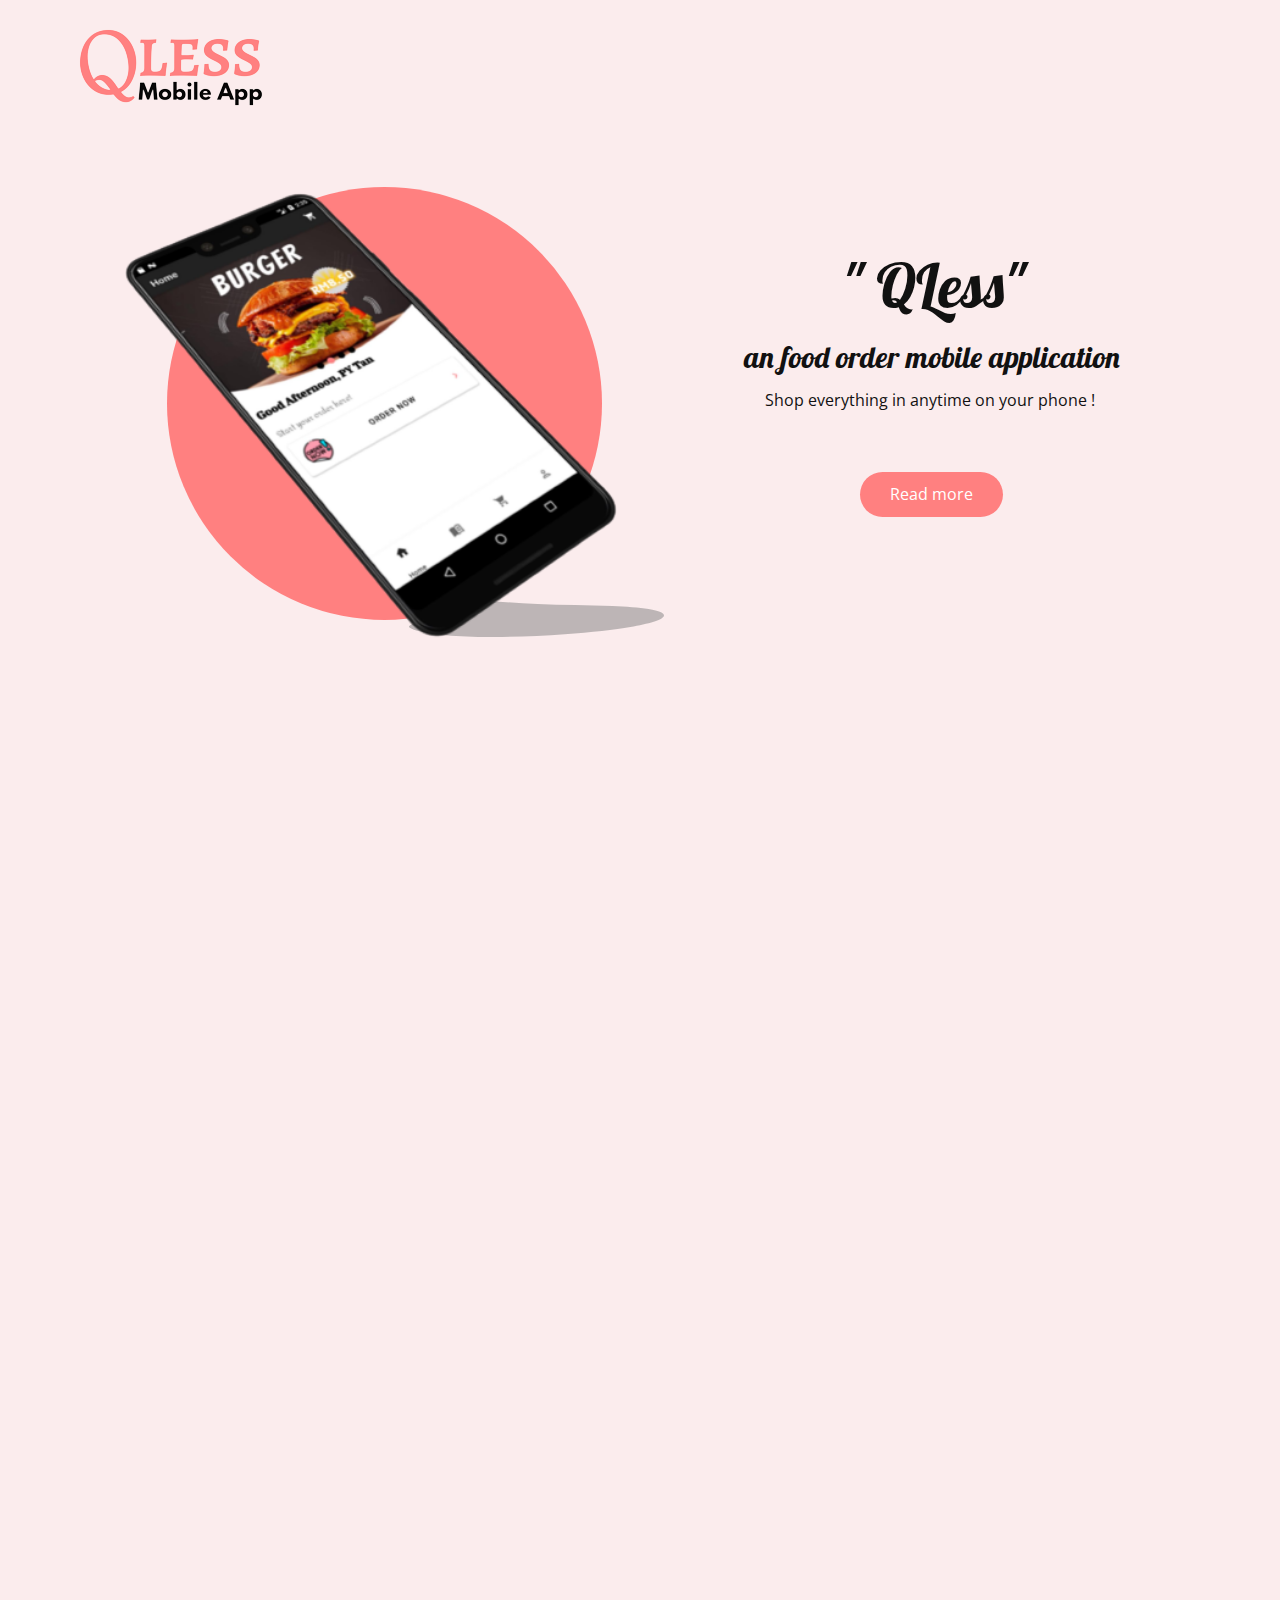
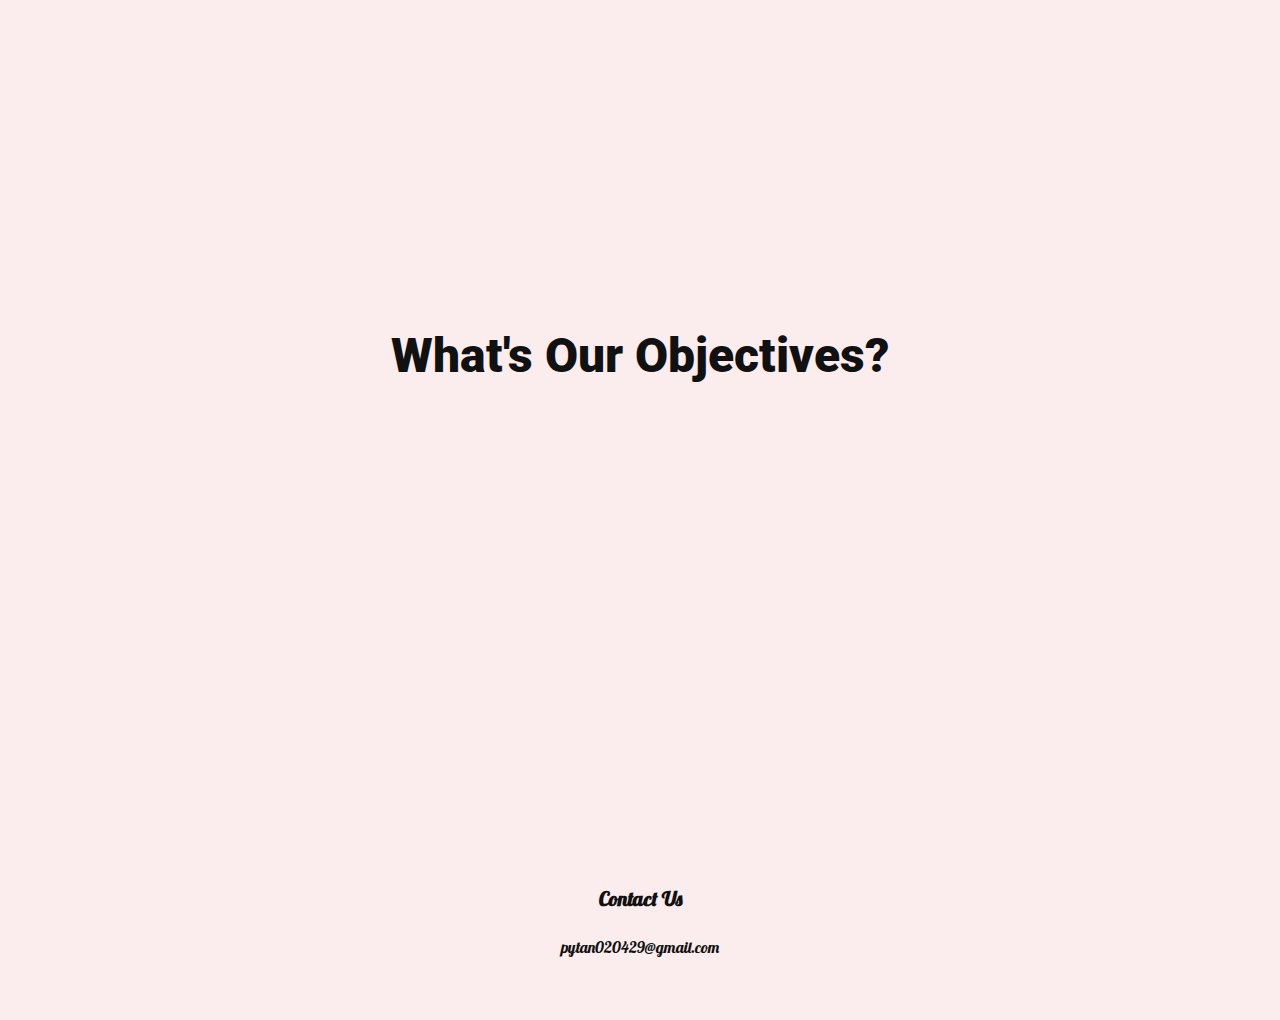
<file: index.html>
<!DOCTYPE html>
<html style="font-size: 16px;">
  <head>
    <meta name="viewport" content="width=device-width, initial-scale=1.0">
    <meta charset="utf-8">
    <meta name="keywords" content="&amp;quot; QLess&amp;quot;, What&amp;apos;s Our Objectives?">
    <meta name="description" content="">
    <meta name="page_type" content="np-template-header-footer-from-plugin">
    <title>Home</title>
    <link rel="stylesheet" href="nicepage.css" media="screen">
<link rel="stylesheet" href="Home.css" media="screen">
    <script class="u-script" type="text/javascript" src="jquery.js" defer=""></script>
    <script class="u-script" type="text/javascript" src="nicepage.js" defer=""></script>
    <meta name="generator" content="Nicepage 4.8.2, nicepage.com">
    <link id="u-theme-google-font" rel="stylesheet" href="https://fonts.googleapis.com/css?family=Roboto:100,100i,300,300i,400,400i,500,500i,700,700i,900,900i|Open+Sans:300,300i,400,400i,500,500i,600,600i,700,700i,800,800i">
    <link id="u-page-google-font" rel="stylesheet" href="https://fonts.googleapis.com/css?family=Lobster:400">
    
    
    
    
    
    <script type="application/ld+json">{
		"@context": "http://schema.org",
		"@type": "Organization",
		"name": "",
		"logo": "images/logo-removebg-preview.png"
}</script>
    <meta name="theme-color" content="#478ac9">
    <meta property="og:title" content="Home">
    <meta property="og:type" content="website">
  </head>
  <body data-home-page="Home.html" data-home-page-title="Home" class="u-body u-xl-mode"><header class="u-clearfix u-header u-palette-2-light-3 u-header" id="sec-9e36"><div class="u-clearfix u-sheet u-sheet-1">
        <a href="" class="u-image u-logo u-image-1" data-image-width="213" data-image-height="88">
	  <img src="images/logo-removebg-preview.png" class="u-logo-image u-logo-image-1">
	</a>
      </div></header>
    <section class="u-clearfix u-palette-2-light-3 u-section-1" id="sec-4595">
      <div class="u-clearfix u-sheet u-sheet-1">
        <div class="u-clearfix u-expanded-width u-gutter-6 u-layout-wrap u-layout-wrap-1">
          <div class="u-gutter-0 u-layout">
            <div class="u-layout-row">
              <div class="u-align-left u-container-style u-layout-cell u-size-30 u-layout-cell-1">
                <div class="u-container-layout u-container-layout-1">
                  <div class="u-custom-color-1 u-shape u-shape-circle u-shape-1"></div>
                  <div class="u-opacity u-opacity-50 u-shape u-shape-svg u-text-grey-50 u-shape-2">
                    <svg class="u-svg-link" preserveAspectRatio="none" viewBox="0 0 160 140" style=""><use xmlns:xlink="http://www.w3.org/1999/xlink" xlink:href="#svg-9581"></use></svg>
                    <svg class="u-svg-content" viewBox="0 0 160 140" x="0px" y="0px" id="svg-9581"><g><g><path d="M138.9,102.2c-9.5,10.1-24.4,20.2-41.2,27.4C63.2,144.5,21,147.1,3.1,112.4c-9.9-19.1,6.5-28.8,11.8-45.7
			c5.3-16.9-11.4-32.3-5.1-49.9c1.8-4.9,4.9-9,8.9-11.9C24,1,30.8-0.8,37.8,0.3C43.6,1.2,49,3.5,54.3,5.7c8.8,3.7,17.4,7.1,26.3,9.8
			c15.7,4.7,31.3,3.7,47.1,7.2c8.5,1.9,16.7,5.6,22.6,11.8C170.3,55.7,155.8,84.1,138.9,102.2z"></path>
</g>
</g></svg>
                  </div>
                  <img class="u-image u-image-default u-image-1" src="images/phone_left-removebg-preview.png" data-image-width="500" data-image-height="500">
                </div>
              </div>
              <div class="u-align-left u-container-style u-layout-cell u-size-30 u-layout-cell-2">
                <div class="u-container-layout u-container-layout-2">
                  <h2 class="u-align-center u-custom-font u-font-lobster u-hover-feature u-text u-text-default u-text-1">" QLess"</h2>
                  <h3 class="u-align-center u-custom-font u-font-lobster u-text u-text-default u-text-2">an food order mobile application<span style="font-size: 1.875rem;"></span>
                  </h3>
                  <p class="u-align-center u-text u-text-3">Shop everything in anytime on your phone !</p>
                  <a href="Home.html#carousel_bec6" data-page-id="60827616" class="u-btn u-btn-round u-button-style u-custom-color-1 u-hover-custom-color-1 u-radius-50 u-btn-1">Read more</a>
                </div>
              </div>
            </div>
          </div>
        </div>
      </div>
      
    </section>
    <section class="u-clearfix u-palette-2-light-3 u-section-2" id="carousel_bec6">
      <div class="u-clearfix u-sheet u-sheet-1">
        <div class="u-clearfix u-expanded-width u-gutter-0 u-layout-wrap u-layout-wrap-1">
          <div class="u-layout">
            <div class="u-layout-row">
              <div class="u-size-20 u-size-30-md">
                <div class="u-layout-col">
                  <div class="u-container-style u-layout-cell u-left-cell u-size-20 u-layout-cell-1" data-animation-name="customAnimationIn" data-animation-duration="1000">
                    <div class="u-container-layout u-valign-bottom u-container-layout-1"><span class="u-file-icon u-icon u-icon-1"><img src="images/3208275.png" alt=""></span>
                      <h4 class="u-align-right u-text u-text-1">Pick and Go Process</h4>
                      <ul class="u-align-justify u-text u-text-2">
                        <li>Allow user to order food in anywhere with tha Wi-Fi connection</li>
                        <li>Make customers and restaurant staff more convenience</li>
                      </ul>
                    </div>
                  </div>
                  <div class="u-container-style u-layout-cell u-left-cell u-size-20 u-layout-cell-2" data-animation-name="customAnimationIn" data-animation-duration="1000">
                    <div class="u-container-layout u-valign-top u-container-layout-2"><span class="u-file-icon u-icon u-icon-2"><img src="images/3135715.png" alt=""></span>
                      <h4 class="u-align-right u-text u-text-3">Profile<span style="font-weight: 700;"></span>
                      </h4>
                      <ul class="u-align-justify u-text u-text-4">
                        <li>Customers shall self-register and login the app</li>
                        <li>Customers are able to view and edit their personal information</li>
                      </ul>
                    </div>
                  </div>
                  <div class="u-container-style u-layout-cell u-left-cell u-size-20 u-layout-cell-3" data-animation-name="customAnimationIn" data-animation-duration="1000">
                    <div class="u-container-layout u-valign-top u-container-layout-3"><span class="u-file-icon u-icon u-icon-3"><img src="images/4290854.png" alt=""></span>
                      <h4 class="u-align-right u-text u-text-5">C<span style="font-weight: 700;"></span>art<span style="font-weight: 700;"></span>
                      </h4>
                      <ul class="u-align-justify u-text u-text-6">
                        <li>Customers can add any items to the cart and place order</li>
                        <li>Restaurant staff can received customer food order</li>
                      </ul>
                    </div>
                  </div>
                </div>
              </div>
              <div class="u-size-20 u-size-30-md">
                <div class="u-layout-row">
                  <div class="u-container-style u-expand-resize u-image u-layout-cell u-size-60 u-image-1" data-image-width="483" data-image-height="517" data-animation-name="customAnimationIn" data-animation-duration="1000" data-animation-direction="">
                    <div class="u-container-layout u-valign-middle u-container-layout-4"></div>
                  </div>
                </div>
              </div>
              <div class="u-size-20 u-size-60-md">
                <div class="u-layout-col">
                  <div class="u-container-style u-layout-cell u-right-cell u-size-20 u-layout-cell-5" data-animation-name="customAnimationIn" data-animation-duration="1000">
                    <div class="u-container-layout u-valign-bottom u-container-layout-5"><span class="u-file-icon u-icon u-icon-4"><img src="images/3437364.png" alt=""></span>
                      <h4 class="u-align-left u-text u-text-7">New Interface</h4>
                      <ul class="u-align-justify u-text u-text-8">
                        <li> Easy to navigate the application </li>
                        <li>Clear and uncluttered screens with obvious leads customers to the next step in the app process</li>
                      </ul>
                    </div>
                  </div>
                  <div class="u-container-style u-layout-cell u-right-cell u-size-20 u-layout-cell-6" data-animation-name="customAnimationIn" data-animation-duration="1000">
                    <div class="u-container-layout u-valign-top u-container-layout-6"><span class="u-file-icon u-icon u-icon-5"><img src="images/7192736.png" alt=""></span>
                      <h4 class="u-align-left u-text u-text-grey-90 u-text-9">Menu</h4>
                      <ul class="u-align-justify u-text u-text-10">
                        <li>Upload product image, product name and product price</li>
                        <li>Customers able to know the availability of product</li>
                      </ul>
                    </div>
                  </div>
                  <div class="u-align-left u-container-style u-layout-cell u-right-cell u-size-20 u-layout-cell-7" data-animation-name="customAnimationIn" data-animation-duration="1000" data-animation-direction="Left">
                    <div class="u-container-layout u-valign-bottom u-container-layout-7"><span class="u-file-icon u-icon u-icon-6"><img src="images/1733491.png" alt=""></span>
                      <h4 class="u-text u-text-11">Mobile Security<span style="font-weight: 700;"></span>
                      </h4>
                      <ul class="u-text u-text-12">
                        <li>High-level Authentication</li>
                        <li>User personal information is protected</li>
                        <li>Strong backend security</li>
                      </ul>
                    </div>
                  </div>
                </div>
              </div>
            </div>
          </div>
        </div>
      </div>
    </section>
    <section class="u-align-center u-clearfix u-palette-2-light-3 u-section-3" id="sec-2e14">
      <div class="u-clearfix u-sheet u-sheet-1">
        <h1 class="u-text u-text-default u-text-1">What's Our Objectives?</h1>
      </div>
    </section>
    <section class="u-align-center u-clearfix u-palette-2-light-3 u-section-4" id="sec-b5f2">
      <div class="u-clearfix u-sheet u-sheet-1">
        <div class="u-expanded-width u-list u-list-1">
          <div class="u-repeater u-repeater-1">
            <div class="u-align-center u-black u-container-style u-list-item u-repeater-item u-video-cover u-list-item-1" data-animation-name="flipIn" data-animation-duration="1000" data-animation-direction="X">
              <div class="u-container-layout u-similar-container u-container-layout-1"><span class="u-file-icon u-icon u-icon-1"><img src="images/608968.png" alt=""></span>
                <h5 class="u-text u-text-default u-text-1">Reduce Communication Error</h5>
                <p class="u-text u-text-2">Customer orders or requests&nbsp;<br>without going a third party.&nbsp;<br>This can avoid mis-ordering problems
                </p>
              </div>
            </div>
            <div class="u-align-center u-black u-container-style u-list-item u-repeater-item u-list-item-2" data-animation-name="flipIn" data-animation-duration="1000" data-animation-direction="X">
              <div class="u-container-layout u-similar-container u-container-layout-2"><span class="u-file-icon u-icon u-icon-2"><img src="images/3989543.png" alt=""></span>
                <h5 class="u-text u-text-default u-text-3">More Convenience</h5>
                <p class="u-text u-text-4">Simply layout and interface.<br>Reduce human resauces in restaurant.
                </p>
              </div>
            </div>
            <div class="u-align-center u-black u-container-style u-list-item u-repeater-item u-video-cover u-list-item-3" data-animation-name="flipIn" data-animation-duration="1000" data-animation-direction="X">
              <div class="u-container-layout u-similar-container u-container-layout-3"><span class="u-file-icon u-icon u-icon-3"><img src="images/4149727.png" alt=""></span>
                <h5 class="u-text u-text-default u-text-5">Improve Restaurant Management</h5>
                <p class="u-text u-text-6">Let customer to self-order and self-pick up.&nbsp;<br>Restaurant can receive orders&nbsp; more quickly
                </p>
              </div>
            </div>
          </div>
        </div>
      </div>
    </section>
    
    
    <footer class="u-align-center u-clearfix u-footer u-palette-2-light-3 u-footer" id="sec-9efe"><div class="u-clearfix u-sheet u-sheet-1">
        <p class="u-custom-font u-font-lobster u-large-text u-text u-text-variant u-text-1">Contact Us<span style="font-weight: 700;"></span>
        </p>
        <p class="u-custom-font u-font-lobster u-text u-text-2">pytan020429@gmail.com</p>
      </div></footer>
  
  </body>
</html>
</file>
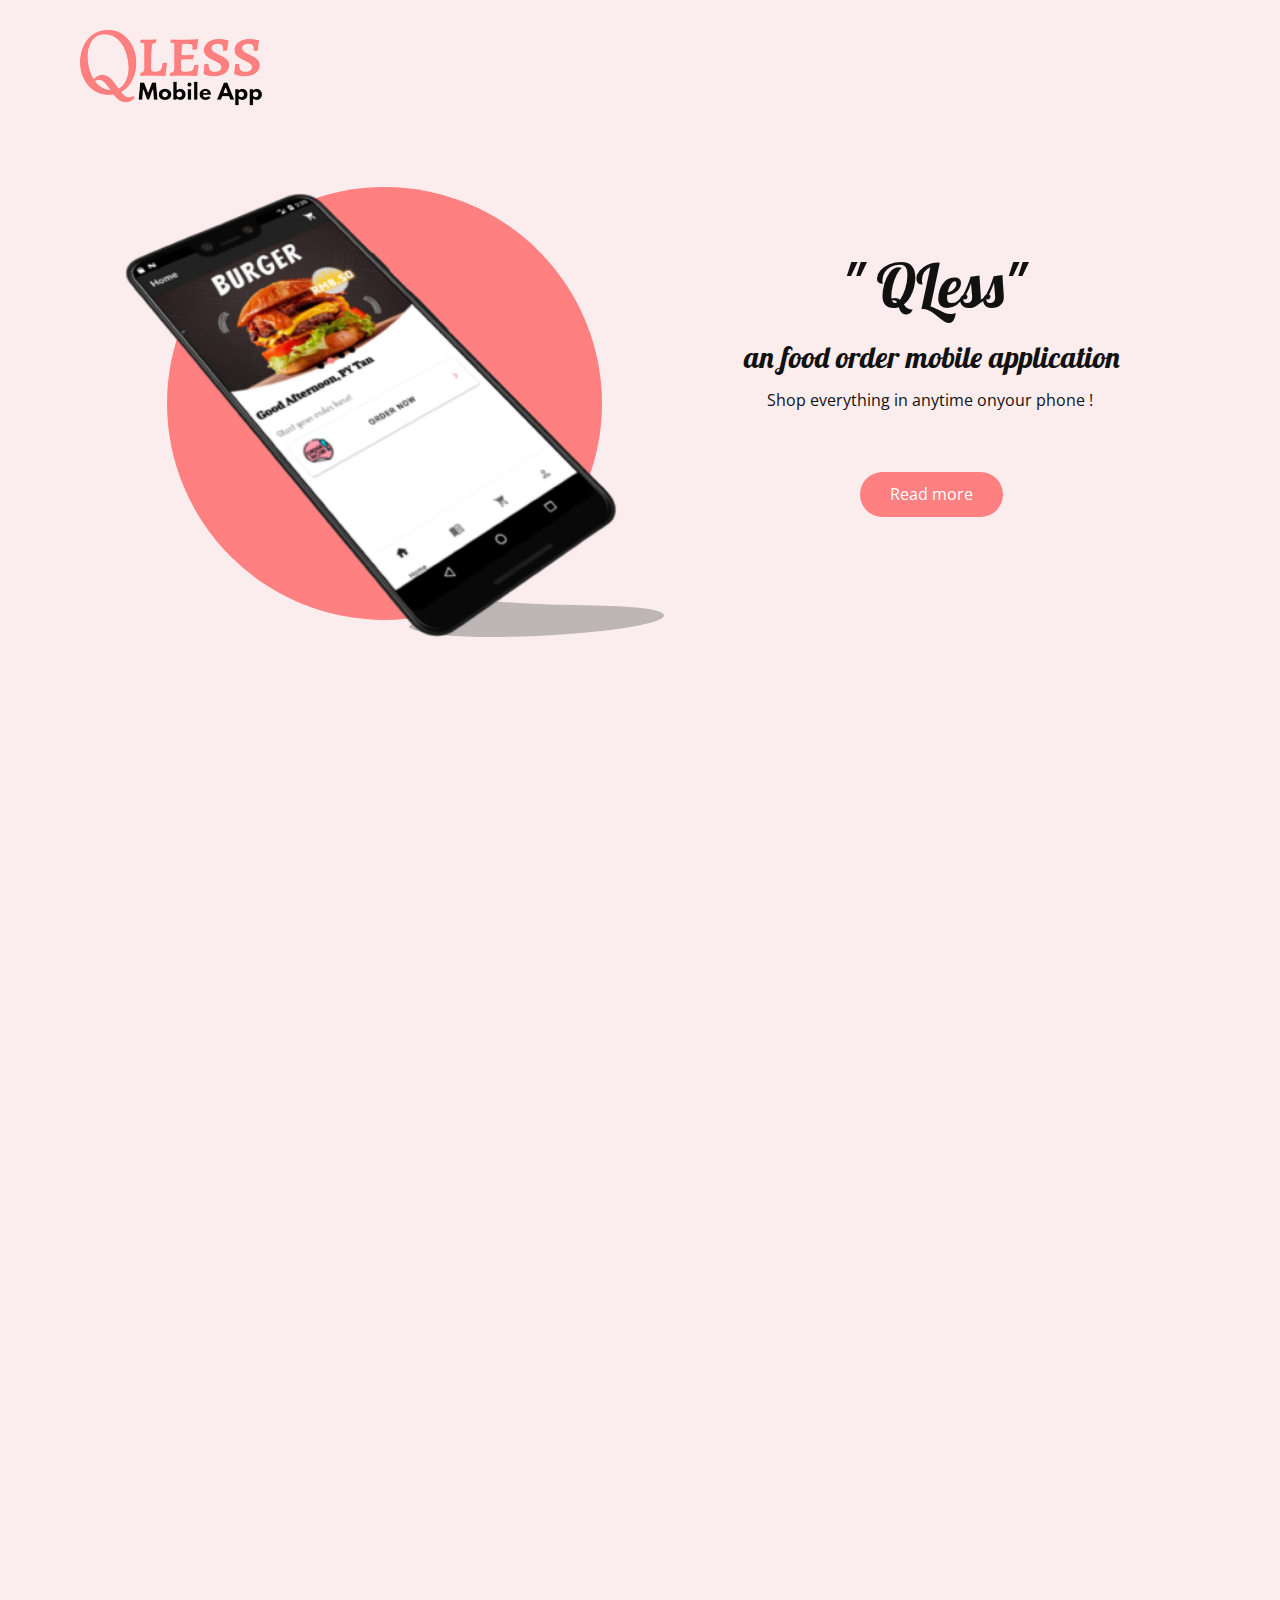
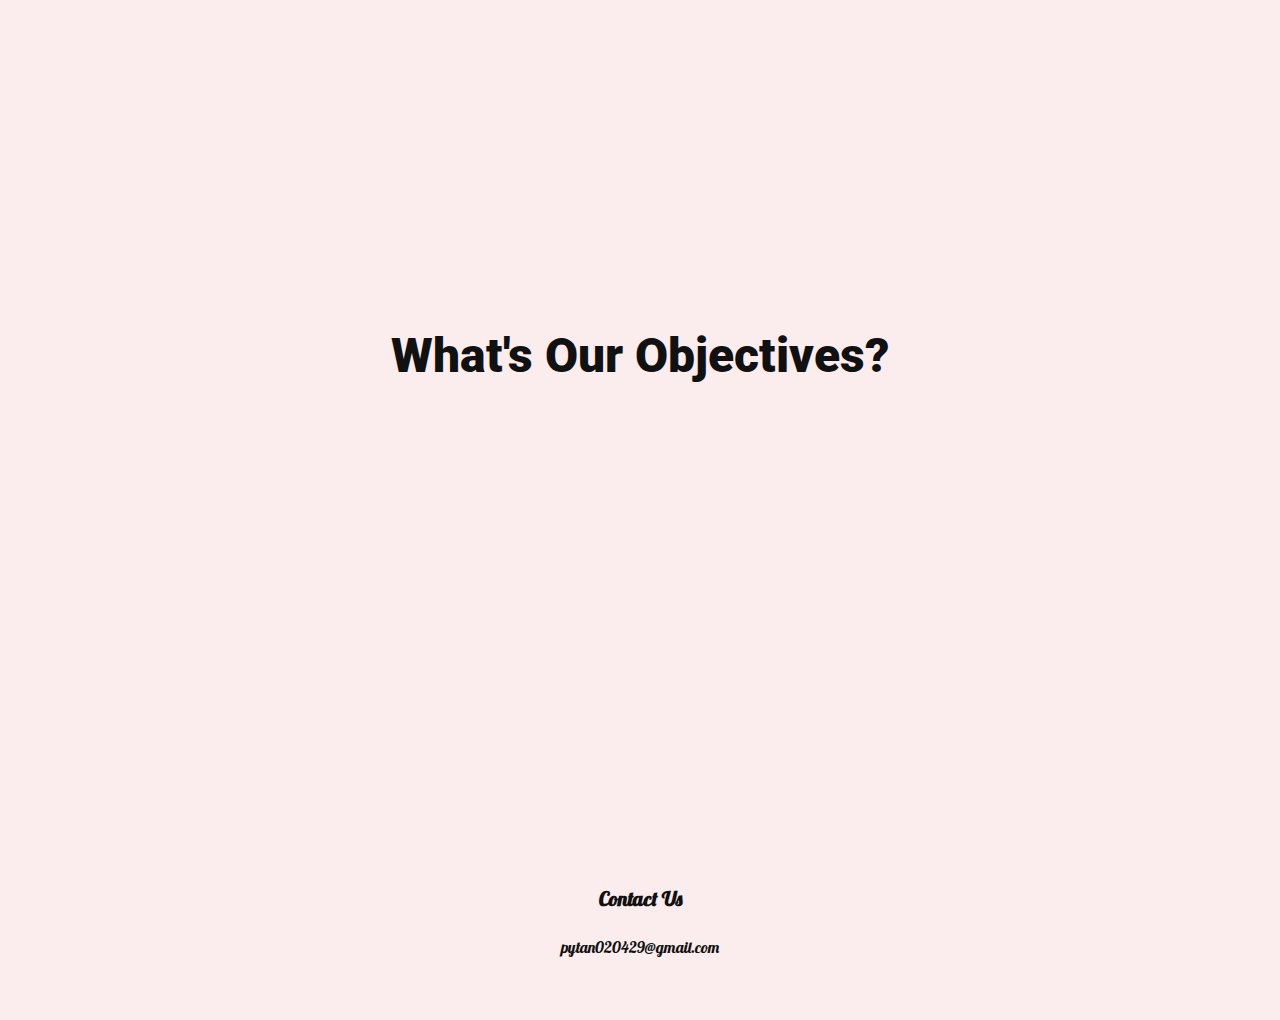
<file: Home.html>
<!DOCTYPE html>
<html style="font-size: 16px;">
  <head>
    <meta name="viewport" content="width=device-width, initial-scale=1.0">
    <meta charset="utf-8">
    <meta name="keywords" content="&amp;quot; QLess&amp;quot;, What&amp;apos;s Our Objectives?">
    <meta name="description" content="">
    <meta name="page_type" content="np-template-header-footer-from-plugin">
    <title>Home</title>
    <link rel="stylesheet" href="nicepage.css" media="screen">
<link rel="stylesheet" href="Home.css" media="screen">
    <script class="u-script" type="text/javascript" src="jquery.js" defer=""></script>
    <script class="u-script" type="text/javascript" src="nicepage.js" defer=""></script>
    <meta name="generator" content="Nicepage 4.8.2, nicepage.com">
    <link id="u-theme-google-font" rel="stylesheet" href="https://fonts.googleapis.com/css?family=Roboto:100,100i,300,300i,400,400i,500,500i,700,700i,900,900i|Open+Sans:300,300i,400,400i,500,500i,600,600i,700,700i,800,800i">
    <link id="u-page-google-font" rel="stylesheet" href="https://fonts.googleapis.com/css?family=Lobster:400">
    
    
    
    
    
    <script type="application/ld+json">{
		"@context": "http://schema.org",
		"@type": "Organization",
		"name": "",
		"logo": "images/logo-removebg-preview.png"
}</script>
    <meta name="theme-color" content="#478ac9">
    <meta property="og:title" content="Home">
    <meta property="og:type" content="website">
  </head>
  <body class="u-body u-xl-mode"><header class="u-clearfix u-header u-palette-2-light-3 u-header" id="sec-9e36"><div class="u-clearfix u-sheet u-sheet-1">
	  <a href="" class="u-image u-logo u-image-1" data-image-width="213" data-image-height="88">
          <img src="images/logo-removebg-preview.png" class="u-logo-image u-logo-image-1">
	  </a>
      </div></header>
    <section class="u-clearfix u-palette-2-light-3 u-section-1" id="sec-4595">
      <div class="u-clearfix u-sheet u-sheet-1">
        <div class="u-clearfix u-expanded-width u-gutter-6 u-layout-wrap u-layout-wrap-1">
          <div class="u-gutter-0 u-layout">
            <div class="u-layout-row">
              <div class="u-align-left u-container-style u-layout-cell u-size-30 u-layout-cell-1">
                <div class="u-container-layout u-container-layout-1">
                  <div class="u-custom-color-1 u-shape u-shape-circle u-shape-1"></div>
                  <div class="u-opacity u-opacity-50 u-shape u-shape-svg u-text-grey-50 u-shape-2">
                    <svg class="u-svg-link" preserveAspectRatio="none" viewBox="0 0 160 140" style=""><use xmlns:xlink="http://www.w3.org/1999/xlink" xlink:href="#svg-9581"></use></svg>
                    <svg class="u-svg-content" viewBox="0 0 160 140" x="0px" y="0px" id="svg-9581"><g><g><path d="M138.9,102.2c-9.5,10.1-24.4,20.2-41.2,27.4C63.2,144.5,21,147.1,3.1,112.4c-9.9-19.1,6.5-28.8,11.8-45.7
			c5.3-16.9-11.4-32.3-5.1-49.9c1.8-4.9,4.9-9,8.9-11.9C24,1,30.8-0.8,37.8,0.3C43.6,1.2,49,3.5,54.3,5.7c8.8,3.7,17.4,7.1,26.3,9.8
			c15.7,4.7,31.3,3.7,47.1,7.2c8.5,1.9,16.7,5.6,22.6,11.8C170.3,55.7,155.8,84.1,138.9,102.2z"></path>
</g>
</g></svg>
                  </div>
                  <img class="u-image u-image-default u-image-1" src="images/phone_left-removebg-preview.png" data-image-width="500" data-image-height="500">
                </div>
              </div>
              <div class="u-align-left u-container-style u-layout-cell u-size-30 u-layout-cell-2">
                <div class="u-container-layout u-container-layout-2">
                  <h2 class="u-align-center u-custom-font u-font-lobster u-hover-feature u-text u-text-default u-text-1">" QLess"</h2>
                  <h3 class="u-align-center u-custom-font u-font-lobster u-text u-text-default u-text-2">an food order mobile application<span style="font-size: 1.875rem;"></span>
                  </h3>
                  <p class="u-align-center u-text u-text-3">Shop everything in anytime onyour phone !</p>
                  <a href="Home.html#carousel_bec6" data-page-id="60827616" class="u-btn u-btn-round u-button-style u-custom-color-1 u-hover-custom-color-1 u-radius-50 u-btn-1">Read more</a>
                </div>
              </div>
            </div>
          </div>
        </div>
      </div>
      
    </section>
    <section class="u-clearfix u-palette-2-light-3 u-section-2" id="carousel_bec6">
      <div class="u-clearfix u-sheet u-sheet-1">
        <div class="u-clearfix u-expanded-width u-gutter-0 u-layout-wrap u-layout-wrap-1">
          <div class="u-layout">
            <div class="u-layout-row">
              <div class="u-size-20 u-size-30-md">
                <div class="u-layout-col">
                  <div class="u-container-style u-layout-cell u-left-cell u-size-20 u-layout-cell-1" data-animation-name="customAnimationIn" data-animation-duration="1000">
                    <div class="u-container-layout u-valign-bottom u-container-layout-1"><span class="u-file-icon u-icon u-icon-1"><img src="images/3208275.png" alt=""></span>
                      <h4 class="u-align-right u-text u-text-1">Pick and Go Process</h4>
                      <ul class="u-align-justify u-text u-text-2">
                        <li>Allow user to order food in anywhere with tha Wi-Fi connection</li>
                        <li>Make customers and restaurant staff more convenience</li>
                      </ul>
                    </div>
                  </div>
                  <div class="u-container-style u-layout-cell u-left-cell u-size-20 u-layout-cell-2" data-animation-name="customAnimationIn" data-animation-duration="1000">
                    <div class="u-container-layout u-valign-top u-container-layout-2"><span class="u-file-icon u-icon u-icon-2"><img src="images/3135715.png" alt=""></span>
                      <h4 class="u-align-right u-text u-text-3">Profile<span style="font-weight: 700;"></span>
                      </h4>
                      <ul class="u-align-justify u-text u-text-4">
                        <li>Customers shall self-register and login the app</li>
                        <li>Customers are able to view and edit their personal information</li>
                      </ul>
                    </div>
                  </div>
                  <div class="u-container-style u-layout-cell u-left-cell u-size-20 u-layout-cell-3" data-animation-name="customAnimationIn" data-animation-duration="1000">
                    <div class="u-container-layout u-valign-top u-container-layout-3"><span class="u-file-icon u-icon u-icon-3"><img src="images/4290854.png" alt=""></span>
                      <h4 class="u-align-right u-text u-text-5">C<span style="font-weight: 700;"></span>art<span style="font-weight: 700;"></span>
                      </h4>
                      <ul class="u-align-justify u-text u-text-6">
                        <li>Customers can add any items to the cart and place order</li>
                        <li>Restaurant staff can received customer food order</li>
                      </ul>
                    </div>
                  </div>
                </div>
              </div>
              <div class="u-size-20 u-size-30-md">
                <div class="u-layout-row">
                  <div class="u-container-style u-expand-resize u-image u-layout-cell u-size-60 u-image-1" data-image-width="483" data-image-height="517" data-animation-name="customAnimationIn" data-animation-duration="1000" data-animation-direction="">
                    <div class="u-container-layout u-valign-middle u-container-layout-4"></div>
                  </div>
                </div>
              </div>
              <div class="u-size-20 u-size-60-md">
                <div class="u-layout-col">
                  <div class="u-container-style u-layout-cell u-right-cell u-size-20 u-layout-cell-5" data-animation-name="customAnimationIn" data-animation-duration="1000">
                    <div class="u-container-layout u-valign-bottom u-container-layout-5"><span class="u-file-icon u-icon u-icon-4"><img src="images/3437364.png" alt=""></span>
                      <h4 class="u-align-left u-text u-text-7">New Interface</h4>
                      <ul class="u-align-justify u-text u-text-8">
                        <li> Easy to navigate the application </li>
                        <li>Clear and uncluttered screens with obvious leads customers to the next step in the app process</li>
                      </ul>
                    </div>
                  </div>
                  <div class="u-container-style u-layout-cell u-right-cell u-size-20 u-layout-cell-6" data-animation-name="customAnimationIn" data-animation-duration="1000">
                    <div class="u-container-layout u-valign-top u-container-layout-6"><span class="u-file-icon u-icon u-icon-5"><img src="images/7192736.png" alt=""></span>
                      <h4 class="u-align-left u-text u-text-grey-90 u-text-9">Menu</h4>
                      <ul class="u-align-justify u-text u-text-10">
                        <li>Upload product image, product name and product price</li>
                        <li>Customers able to know the availability of product</li>
                      </ul>
                    </div>
                  </div>
                  <div class="u-align-left u-container-style u-layout-cell u-right-cell u-size-20 u-layout-cell-7" data-animation-name="customAnimationIn" data-animation-duration="1000" data-animation-direction="Left">
                    <div class="u-container-layout u-valign-bottom u-container-layout-7"><span class="u-file-icon u-icon u-icon-6"><img src="images/1733491.png" alt=""></span>
                      <h4 class="u-text u-text-11">Mobile Security<span style="font-weight: 700;"></span>
                      </h4>
                      <ul class="u-text u-text-12">
                        <li>High-level Authentication</li>
                        <li>User personal information is protected</li>
                        <li>Strong backend security</li>
                      </ul>
                    </div>
                  </div>
                </div>
              </div>
            </div>
          </div>
        </div>
      </div>
    </section>
    <section class="u-align-center u-clearfix u-palette-2-light-3 u-section-3" id="sec-2e14">
      <div class="u-clearfix u-sheet u-sheet-1">
        <h1 class="u-text u-text-default u-text-1">What's Our Objectives?</h1>
      </div>
    </section>
    <section class="u-align-center u-clearfix u-palette-2-light-3 u-section-4" id="sec-b5f2">
      <div class="u-clearfix u-sheet u-sheet-1">
        <div class="u-expanded-width u-list u-list-1">
          <div class="u-repeater u-repeater-1">
            <div class="u-align-center u-black u-container-style u-list-item u-repeater-item u-video-cover u-list-item-1" data-animation-name="flipIn" data-animation-duration="1000" data-animation-direction="X">
              <div class="u-container-layout u-similar-container u-container-layout-1"><span class="u-file-icon u-icon u-icon-1"><img src="images/608968.png" alt=""></span>
                <h5 class="u-text u-text-default u-text-1">Reduce Communication Error</h5>
                <p class="u-text u-text-2">Customer orders or requests&nbsp;<br>without going a third party.&nbsp;<br>This can avoid mis-ordering problems
                </p>
              </div>
            </div>
            <div class="u-align-center u-black u-container-style u-list-item u-repeater-item u-list-item-2" data-animation-name="flipIn" data-animation-duration="1000" data-animation-direction="X">
              <div class="u-container-layout u-similar-container u-container-layout-2"><span class="u-file-icon u-icon u-icon-2"><img src="images/3989543.png" alt=""></span>
                <h5 class="u-text u-text-default u-text-3">More Convenience</h5>
                <p class="u-text u-text-4">Simply layout and interface.<br>Reduce human resauces in restaurant.
                </p>
              </div>
            </div>
            <div class="u-align-center u-black u-container-style u-list-item u-repeater-item u-video-cover u-list-item-3" data-animation-name="flipIn" data-animation-duration="1000" data-animation-direction="X">
              <div class="u-container-layout u-similar-container u-container-layout-3"><span class="u-file-icon u-icon u-icon-3"><img src="images/4149727.png" alt=""></span>
                <h5 class="u-text u-text-default u-text-5">Improve Restaurant Management</h5>
                <p class="u-text u-text-6">Let customer to self-order and self-pick up.&nbsp;<br>Restaurant can receive orders&nbsp; more quickly
                </p>
              </div>
            </div>
          </div>
        </div>
      </div>
    </section>
    
    
    <footer class="u-align-center u-clearfix u-footer u-palette-2-light-3 u-footer" id="sec-9efe"><div class="u-clearfix u-sheet u-sheet-1">
        <p class="u-custom-font u-font-lobster u-large-text u-text u-text-variant u-text-1">Contact Us<span style="font-weight: 700;"></span>
        </p>
        <p class="u-custom-font u-font-lobster u-text u-text-2">pytan020429@gmail.com</p>
      </div></footer>
  </body>
</html>
</file>
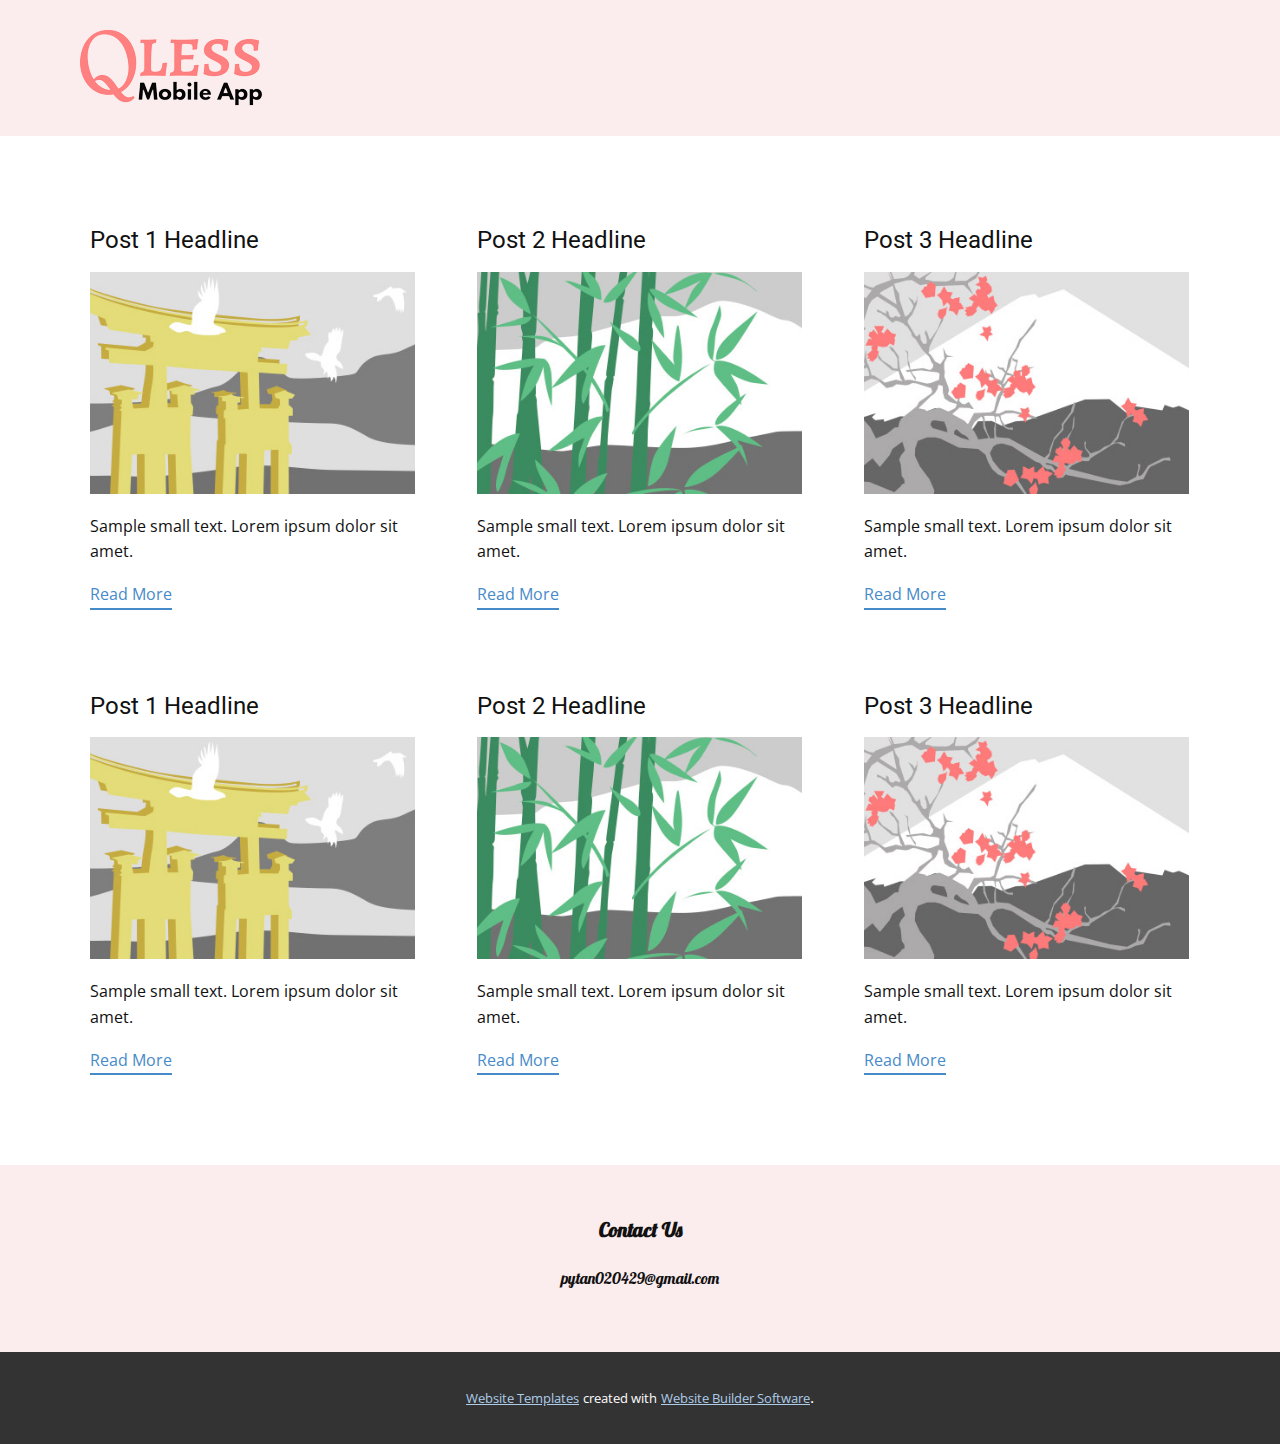
<file: blog/blog.html>
<html style="font-size: 16px;"><head>
    <meta name="viewport" content="width=device-width, initial-scale=1.0">
    <meta charset="utf-8">
    <meta name="keywords" content="">
    <meta name="description" content="">
    <meta name="page_type" content="np-template-header-footer-from-plugin">
    <title>Blog Template</title>
    <link rel="stylesheet" href="../nicepage.css" media="screen">
<link rel="stylesheet" href="../Blog-Template.css" media="screen">
    <script class="u-script" type="text/javascript" src="../jquery.js" defer=""></script>
    <script class="u-script" type="text/javascript" src="../nicepage.js" defer=""></script>
    <meta name="generator" content="Nicepage 4.8.2, nicepage.com">
    <link id="u-theme-google-font" rel="stylesheet" href="https://fonts.googleapis.com/css?family=Roboto:100,100i,300,300i,400,400i,500,500i,700,700i,900,900i|Open+Sans:300,300i,400,400i,500,500i,600,600i,700,700i,800,800i">
    <link id="u-page-google-font" rel="stylesheet" href="https://fonts.googleapis.com/css?family=Lobster:400">
    
    
    <script type="application/ld+json">{
		"@context": "http://schema.org",
		"@type": "Organization",
		"name": "",
		"logo": "images/logo-removebg-preview.png"
}</script>
    <meta name="theme-color" content="#478ac9">
  </head>
  <body class="u-body u-xl-mode"><header class="u-clearfix u-header u-palette-2-light-3 u-header" id="sec-9e36"><div class="u-clearfix u-sheet u-sheet-1">
        <a href="https://nicepage.com" class="u-image u-logo u-image-1" data-image-width="213" data-image-height="88">
          <img src="../images/logo-removebg-preview.png" class="u-logo-image u-logo-image-1">
        </a>
      </div></header>
    <section class="u-clearfix u-section-1" id="sec-525e">
      <div class="u-clearfix u-sheet u-valign-middle u-sheet-1"><!--blog--><!--blog_options_json--><!--{"type":"Recent","source":"","tags":"","count":""}--><!--/blog_options_json-->
        <div class="u-blog u-expanded-width u-repeater u-repeater-1"><!--blog_post-->
          <div class="u-blog-post u-container-style u-repeater-item u-white u-repeater-item-1">
            <div class="u-container-layout u-similar-container u-valign-top u-container-layout-1"><!--blog_post_header-->
              <h4 class="u-blog-control u-text u-text-1">
                <a class="u-post-header-link" href="../blog/post-5.html"><!--blog_post_header_content-->Post 1 Headline<!--/blog_post_header_content--></a>
              </h4><!--/blog_post_header--><!--blog_post_image-->
              <a class="u-post-header-link" href="../blog/post-5.html"><img alt="" class="u-blog-control u-expanded-width u-image u-image-default u-image-1" src="[data-uri]"></a><!--/blog_post_image--><!--blog_post_content-->
              <div class="u-blog-control u-post-content u-text u-text-2 fr-view">Sample small text. Lorem ipsum dolor sit amet.</div><!--/blog_post_content--><!--blog_post_readmore-->
              <a href="../blog/post-5.html" class="u-blog-control u-border-2 u-border-palette-1-base u-btn u-btn-rectangle u-button-style u-none u-btn-1"><!--blog_post_readmore_content--><!--options_json--><!--{"content":"","defaultValue":"Read More"}--><!--/options_json-->Read More<!--/blog_post_readmore_content--></a><!--/blog_post_readmore-->
            </div>
          </div><div class="u-blog-post u-container-style u-repeater-item u-video-cover u-white">
            <div class="u-container-layout u-similar-container u-valign-top u-container-layout-2"><!--blog_post_header-->
              <h4 class="u-blog-control u-text u-text-3">
                <a class="u-post-header-link" href="../blog/post-4.html"><!--blog_post_header_content-->Post 2 Headline<!--/blog_post_header_content--></a>
              </h4><!--/blog_post_header--><!--blog_post_image-->
              <a class="u-post-header-link" href="../blog/post-4.html"><img alt="" class="u-blog-control u-expanded-width u-image u-image-default u-image-2" src="[data-uri]"></a><!--/blog_post_image--><!--blog_post_content-->
              <div class="u-blog-control u-post-content u-text u-text-4 fr-view">Sample small text. Lorem ipsum dolor sit amet.</div><!--/blog_post_content--><!--blog_post_readmore-->
              <a href="../blog/post-4.html" class="u-blog-control u-border-2 u-border-palette-1-base u-btn u-btn-rectangle u-button-style u-none u-btn-2"><!--blog_post_readmore_content--><!--options_json--><!--{"content":"","defaultValue":"Read More"}--><!--/options_json-->Read More<!--/blog_post_readmore_content--></a><!--/blog_post_readmore-->
            </div>
          </div><div class="u-blog-post u-container-style u-repeater-item u-video-cover u-white">
            <div class="u-container-layout u-similar-container u-valign-top u-container-layout-3"><!--blog_post_header-->
              <h4 class="u-blog-control u-text u-text-5">
                <a class="u-post-header-link" href="../blog/post-3.html"><!--blog_post_header_content-->Post 3 Headline<!--/blog_post_header_content--></a>
              </h4><!--/blog_post_header--><!--blog_post_image-->
              <a class="u-post-header-link" href="../blog/post-3.html"><img alt="" class="u-blog-control u-expanded-width u-image u-image-default u-image-3" src="[data-uri]"></a><!--/blog_post_image--><!--blog_post_content-->
              <div class="u-blog-control u-post-content u-text u-text-6 fr-view">Sample small text. Lorem ipsum dolor sit amet.</div><!--/blog_post_content--><!--blog_post_readmore-->
              <a href="../blog/post-3.html" class="u-blog-control u-border-2 u-border-palette-1-base u-btn u-btn-rectangle u-button-style u-none u-btn-3"><!--blog_post_readmore_content--><!--options_json--><!--{"content":"","defaultValue":"Read More"}--><!--/options_json-->Read More<!--/blog_post_readmore_content--></a><!--/blog_post_readmore-->
            </div>
          </div><div class="u-blog-post u-container-style u-repeater-item u-white u-repeater-item-1">
            <div class="u-container-layout u-similar-container u-valign-top u-container-layout-1"><!--blog_post_header-->
              <h4 class="u-blog-control u-text u-text-1">
                <a class="u-post-header-link" href="../blog/post-2.html"><!--blog_post_header_content-->Post 1 Headline<!--/blog_post_header_content--></a>
              </h4><!--/blog_post_header--><!--blog_post_image-->
              <a class="u-post-header-link" href="../blog/post-2.html"><img alt="" class="u-blog-control u-expanded-width u-image u-image-default u-image-1" src="[data-uri]"></a><!--/blog_post_image--><!--blog_post_content-->
              <div class="u-blog-control u-post-content u-text u-text-2 fr-view">Sample small text. Lorem ipsum dolor sit amet.</div><!--/blog_post_content--><!--blog_post_readmore-->
              <a href="../blog/post-2.html" class="u-blog-control u-border-2 u-border-palette-1-base u-btn u-btn-rectangle u-button-style u-none u-btn-1"><!--blog_post_readmore_content--><!--options_json--><!--{"content":"","defaultValue":"Read More"}--><!--/options_json-->Read More<!--/blog_post_readmore_content--></a><!--/blog_post_readmore-->
            </div>
          </div><div class="u-blog-post u-container-style u-repeater-item u-video-cover u-white">
            <div class="u-container-layout u-similar-container u-valign-top u-container-layout-2"><!--blog_post_header-->
              <h4 class="u-blog-control u-text u-text-3">
                <a class="u-post-header-link" href="../blog/post-1.html"><!--blog_post_header_content-->Post 2 Headline<!--/blog_post_header_content--></a>
              </h4><!--/blog_post_header--><!--blog_post_image-->
              <a class="u-post-header-link" href="../blog/post-1.html"><img alt="" class="u-blog-control u-expanded-width u-image u-image-default u-image-2" src="[data-uri]"></a><!--/blog_post_image--><!--blog_post_content-->
              <div class="u-blog-control u-post-content u-text u-text-4 fr-view">Sample small text. Lorem ipsum dolor sit amet.</div><!--/blog_post_content--><!--blog_post_readmore-->
              <a href="../blog/post-1.html" class="u-blog-control u-border-2 u-border-palette-1-base u-btn u-btn-rectangle u-button-style u-none u-btn-2"><!--blog_post_readmore_content--><!--options_json--><!--{"content":"","defaultValue":"Read More"}--><!--/options_json-->Read More<!--/blog_post_readmore_content--></a><!--/blog_post_readmore-->
            </div>
          </div><div class="u-blog-post u-container-style u-repeater-item u-video-cover u-white">
            <div class="u-container-layout u-similar-container u-valign-top u-container-layout-3"><!--blog_post_header-->
              <h4 class="u-blog-control u-text u-text-5">
                <a class="u-post-header-link" href="../blog/post.html"><!--blog_post_header_content-->Post 3 Headline<!--/blog_post_header_content--></a>
              </h4><!--/blog_post_header--><!--blog_post_image-->
              <a class="u-post-header-link" href="../blog/post.html"><img alt="" class="u-blog-control u-expanded-width u-image u-image-default u-image-3" src="[data-uri]"></a><!--/blog_post_image--><!--blog_post_content-->
              <div class="u-blog-control u-post-content u-text u-text-6 fr-view">Sample small text. Lorem ipsum dolor sit amet.</div><!--/blog_post_content--><!--blog_post_readmore-->
              <a href="../blog/post.html" class="u-blog-control u-border-2 u-border-palette-1-base u-btn u-btn-rectangle u-button-style u-none u-btn-3"><!--blog_post_readmore_content--><!--options_json--><!--{"content":"","defaultValue":"Read More"}--><!--/options_json-->Read More<!--/blog_post_readmore_content--></a><!--/blog_post_readmore-->
            </div>
          </div><!--/blog_post--><!--blog_post-->
          <!--/blog_post--><!--blog_post-->
          <!--/blog_post-->
        </div><!--/blog-->
      </div>
    </section>
    
    
    <footer class="u-align-center u-clearfix u-footer u-palette-2-light-3 u-footer" id="sec-9efe"><div class="u-clearfix u-sheet u-sheet-1">
        <p class="u-custom-font u-font-lobster u-large-text u-text u-text-variant u-text-1">Contact Us<span style="font-weight: 700;"></span>
        </p>
        <p class="u-custom-font u-font-lobster u-text u-text-2">pytan020429@gmail.com</p>
      </div></footer>
    <section class="u-backlink u-clearfix u-grey-80">
      <a class="u-link" href="https://nicepage.com/website-templates" target="_blank">
        <span>Website Templates</span>
      </a>
      <p class="u-text">
        <span>created with</span>
      </p>
      <a class="u-link" href="" target="_blank">
        <span>Website Builder Software</span>
      </a>. 
    </section>
  
</body></html>
</file>
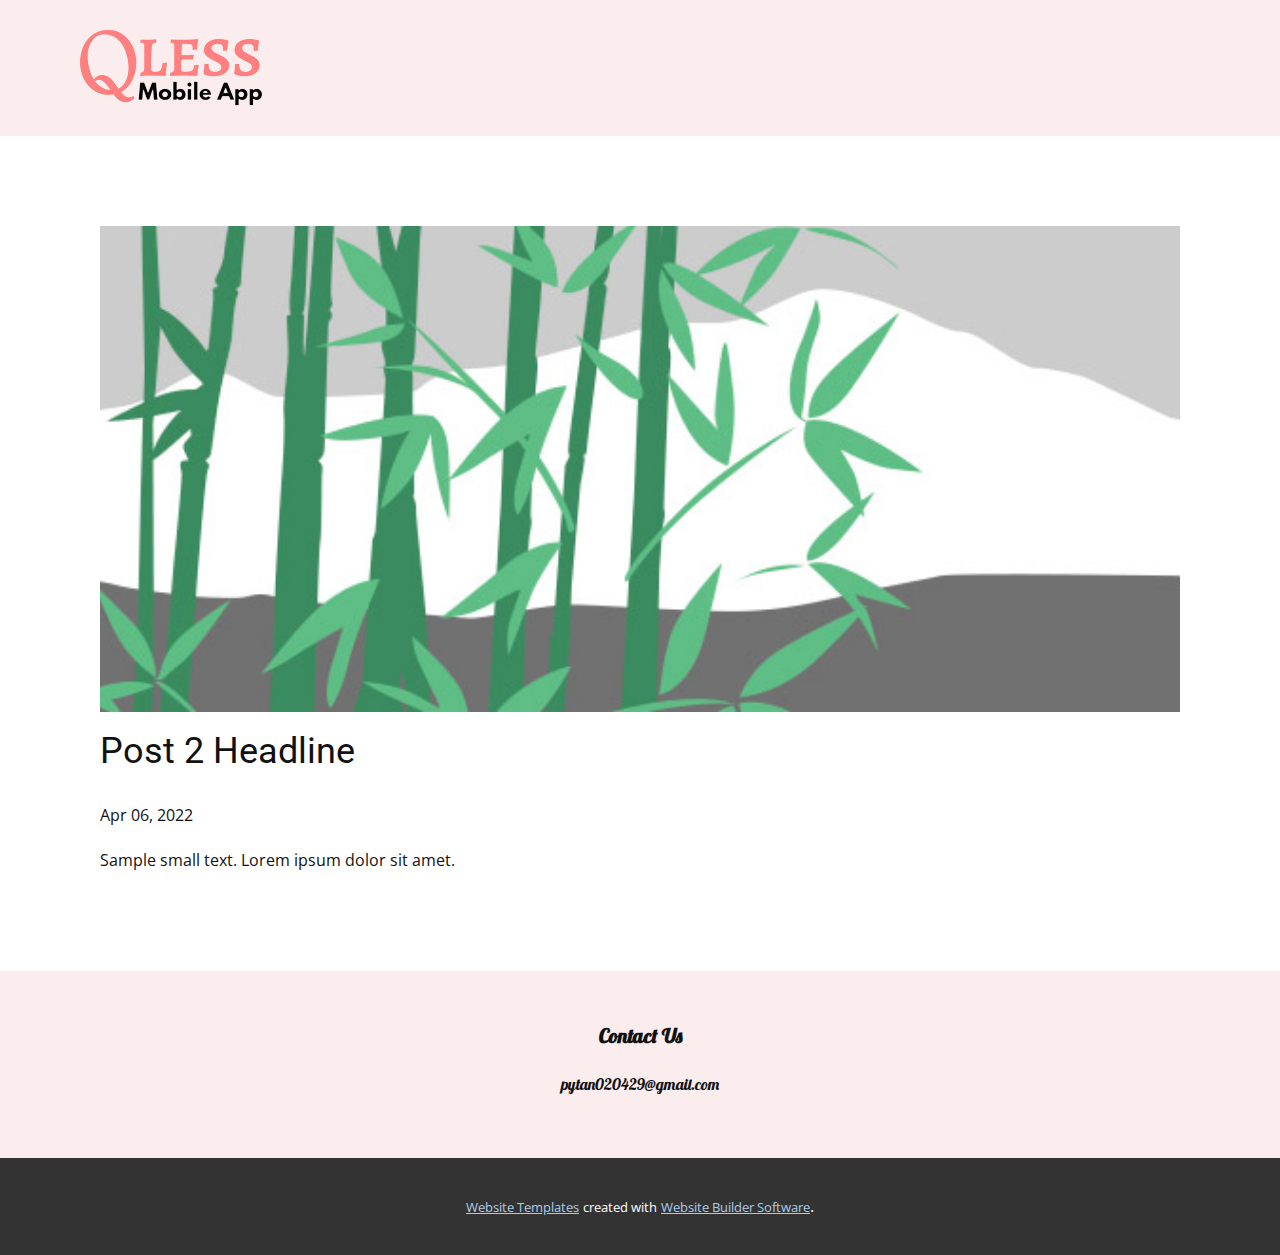
<file: blog/post-1.html>
<!doctype html>
<html style="font-size: 16px;"><head>
    <meta name="viewport" content="width=device-width, initial-scale=1.0">
    <meta charset="utf-8">
    <meta name="keywords" content="Post 1 Headline">
    <meta name="description" content="">
    <meta name="page_type" content="np-template-header-footer-from-plugin">
    <title>Post 2 Headline</title>
    <link rel="stylesheet" href="../nicepage.css" media="screen">
<link rel="stylesheet" href="../Post-Template.css" media="screen">
    <script class="u-script" type="text/javascript" src="../jquery.js" defer=""></script>
    <script class="u-script" type="text/javascript" src="../nicepage.js" defer=""></script>
    <meta name="generator" content="Nicepage 4.8.2, nicepage.com">
    <link id="u-theme-google-font" rel="stylesheet" href="https://fonts.googleapis.com/css?family=Roboto:100,100i,300,300i,400,400i,500,500i,700,700i,900,900i|Open+Sans:300,300i,400,400i,500,500i,600,600i,700,700i,800,800i">
    <link id="u-page-google-font" rel="stylesheet" href="https://fonts.googleapis.com/css?family=Lobster:400">
    
    
    <script type="application/ld+json">{
		"@context": "http://schema.org",
		"@type": "Organization",
		"name": "",
		"logo": "images/logo-removebg-preview.png"
}</script>
    <meta name="theme-color" content="#478ac9">
  </head>
  <body class="u-body u-xl-mode"><header class="u-clearfix u-header u-palette-2-light-3 u-header" id="sec-9e36"><div class="u-clearfix u-sheet u-sheet-1">
        <a href="https://nicepage.com" class="u-image u-logo u-image-1" data-image-width="213" data-image-height="88">
          <img src="../images/logo-removebg-preview.png" class="u-logo-image u-logo-image-1">
        </a>
      </div></header>
    <section class="u-align-center u-clearfix u-section-1" id="sec-426b">
      <div class="u-clearfix u-sheet u-valign-middle-md u-valign-middle-sm u-valign-middle-xs u-sheet-1"><!--post_details--><!--post_details_options_json--><!--{"source":""}--><!--/post_details_options_json--><!--blog_post-->
        <div class="u-container-style u-expanded-width u-post-details u-post-details-1">
          <div class="u-container-layout u-valign-middle u-container-layout-1"><!--blog_post_image-->
            <img alt="" class="u-blog-control u-expanded-width u-image u-image-default u-image-1" src="[data-uri]"><!--/blog_post_image--><!--blog_post_header-->
            <h2 class="u-blog-control u-text u-text-1">Post 2 Headline</h2><!--/blog_post_header--><!--blog_post_metadata-->
            <div class="u-blog-control u-metadata u-metadata-1"><!--blog_post_metadata_date-->
              <span class="u-meta-date u-meta-icon">Apr 06, 2022</span><!--/blog_post_metadata_date--><!--blog_post_metadata_category-->
              <!--/blog_post_metadata_category--><!--blog_post_metadata_comments-->
              <!--/blog_post_metadata_comments-->
            </div><!--/blog_post_metadata--><!--blog_post_content-->
            <div class="u-align-justify u-blog-control u-post-content u-text u-text-2 fr-view">
  Sample small text. Lorem ipsum dolor sit amet.
  </div><!--/blog_post_content-->
          </div>
        </div><!--/blog_post--><!--/post_details-->
      </div>
    </section>
    
    
    <footer class="u-align-center u-clearfix u-footer u-palette-2-light-3 u-footer" id="sec-9efe"><div class="u-clearfix u-sheet u-sheet-1">
        <p class="u-custom-font u-font-lobster u-large-text u-text u-text-variant u-text-1">Contact Us<span style="font-weight: 700;"></span>
        </p>
        <p class="u-custom-font u-font-lobster u-text u-text-2">pytan020429@gmail.com</p>
      </div></footer>
    <section class="u-backlink u-clearfix u-grey-80">
      <a class="u-link" href="https://nicepage.com/website-templates" target="_blank">
        <span>Website Templates</span>
      </a>
      <p class="u-text">
        <span>created with</span>
      </p>
      <a class="u-link" href="" target="_blank">
        <span>Website Builder Software</span>
      </a>. 
    </section>
  
</body></html>
</file>
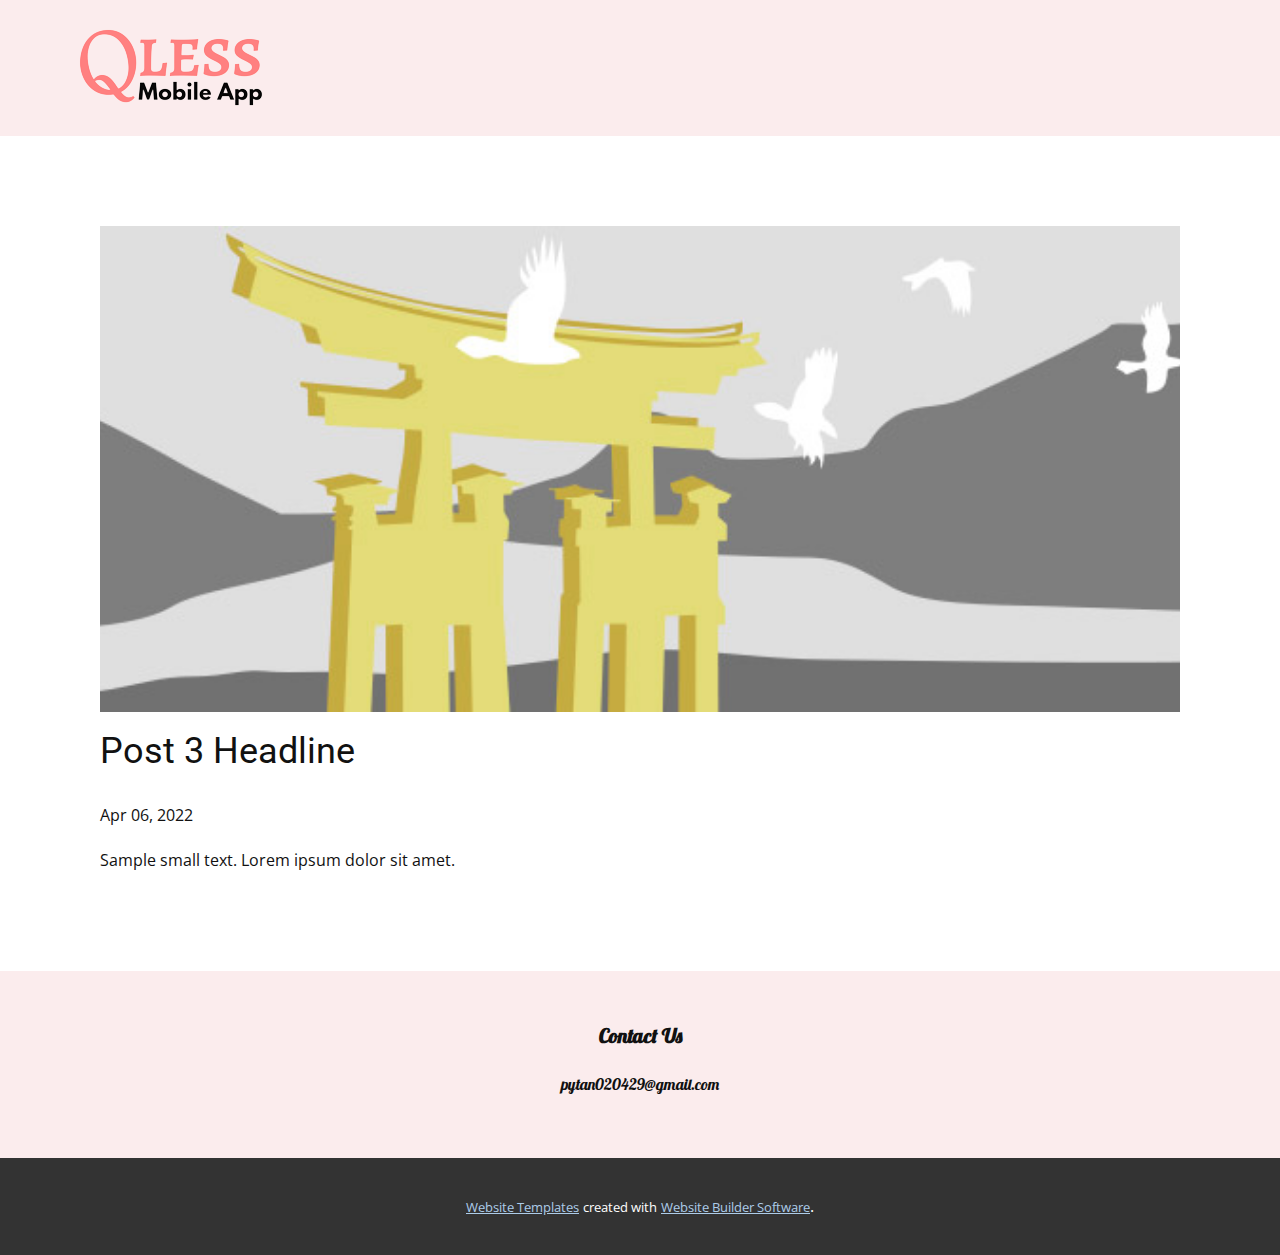
<file: blog/post-2.html>
<!doctype html>
<html style="font-size: 16px;"><head>
    <meta name="viewport" content="width=device-width, initial-scale=1.0">
    <meta charset="utf-8">
    <meta name="keywords" content="Post 1 Headline">
    <meta name="description" content="">
    <meta name="page_type" content="np-template-header-footer-from-plugin">
    <title>Post 3 Headline</title>
    <link rel="stylesheet" href="../nicepage.css" media="screen">
<link rel="stylesheet" href="../Post-Template.css" media="screen">
    <script class="u-script" type="text/javascript" src="../jquery.js" defer=""></script>
    <script class="u-script" type="text/javascript" src="../nicepage.js" defer=""></script>
    <meta name="generator" content="Nicepage 4.8.2, nicepage.com">
    <link id="u-theme-google-font" rel="stylesheet" href="https://fonts.googleapis.com/css?family=Roboto:100,100i,300,300i,400,400i,500,500i,700,700i,900,900i|Open+Sans:300,300i,400,400i,500,500i,600,600i,700,700i,800,800i">
    <link id="u-page-google-font" rel="stylesheet" href="https://fonts.googleapis.com/css?family=Lobster:400">
    
    
    <script type="application/ld+json">{
		"@context": "http://schema.org",
		"@type": "Organization",
		"name": "",
		"logo": "images/logo-removebg-preview.png"
}</script>
    <meta name="theme-color" content="#478ac9">
  </head>
  <body class="u-body u-xl-mode"><header class="u-clearfix u-header u-palette-2-light-3 u-header" id="sec-9e36"><div class="u-clearfix u-sheet u-sheet-1">
        <a href="https://nicepage.com" class="u-image u-logo u-image-1" data-image-width="213" data-image-height="88">
          <img src="../images/logo-removebg-preview.png" class="u-logo-image u-logo-image-1">
        </a>
      </div></header>
    <section class="u-align-center u-clearfix u-section-1" id="sec-426b">
      <div class="u-clearfix u-sheet u-valign-middle-md u-valign-middle-sm u-valign-middle-xs u-sheet-1"><!--post_details--><!--post_details_options_json--><!--{"source":""}--><!--/post_details_options_json--><!--blog_post-->
        <div class="u-container-style u-expanded-width u-post-details u-post-details-1">
          <div class="u-container-layout u-valign-middle u-container-layout-1"><!--blog_post_image-->
            <img alt="" class="u-blog-control u-expanded-width u-image u-image-default u-image-1" src="[data-uri]"><!--/blog_post_image--><!--blog_post_header-->
            <h2 class="u-blog-control u-text u-text-1">Post 3 Headline</h2><!--/blog_post_header--><!--blog_post_metadata-->
            <div class="u-blog-control u-metadata u-metadata-1"><!--blog_post_metadata_date-->
              <span class="u-meta-date u-meta-icon">Apr 06, 2022</span><!--/blog_post_metadata_date--><!--blog_post_metadata_category-->
              <!--/blog_post_metadata_category--><!--blog_post_metadata_comments-->
              <!--/blog_post_metadata_comments-->
            </div><!--/blog_post_metadata--><!--blog_post_content-->
            <div class="u-align-justify u-blog-control u-post-content u-text u-text-2 fr-view">
  Sample small text. Lorem ipsum dolor sit amet.
  </div><!--/blog_post_content-->
          </div>
        </div><!--/blog_post--><!--/post_details-->
      </div>
    </section>
    
    
    <footer class="u-align-center u-clearfix u-footer u-palette-2-light-3 u-footer" id="sec-9efe"><div class="u-clearfix u-sheet u-sheet-1">
        <p class="u-custom-font u-font-lobster u-large-text u-text u-text-variant u-text-1">Contact Us<span style="font-weight: 700;"></span>
        </p>
        <p class="u-custom-font u-font-lobster u-text u-text-2">pytan020429@gmail.com</p>
      </div></footer>
    <section class="u-backlink u-clearfix u-grey-80">
      <a class="u-link" href="https://nicepage.com/website-templates" target="_blank">
        <span>Website Templates</span>
      </a>
      <p class="u-text">
        <span>created with</span>
      </p>
      <a class="u-link" href="" target="_blank">
        <span>Website Builder Software</span>
      </a>. 
    </section>
  
</body></html>
</file>
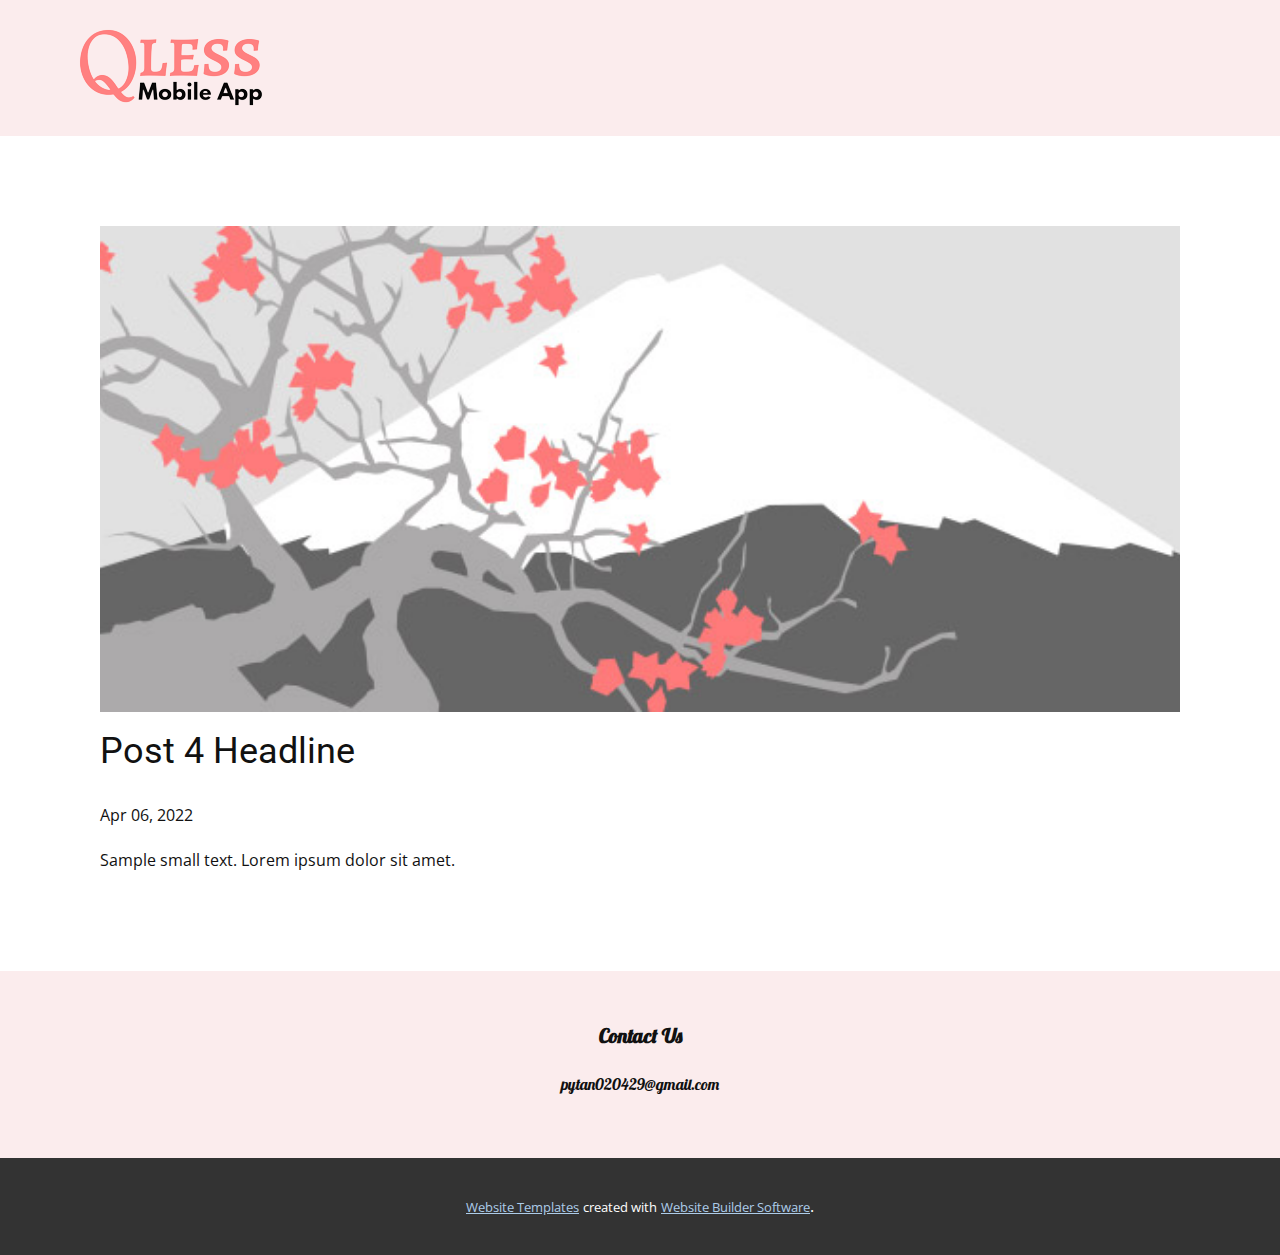
<file: blog/post-3.html>
<!doctype html>
<html style="font-size: 16px;"><head>
    <meta name="viewport" content="width=device-width, initial-scale=1.0">
    <meta charset="utf-8">
    <meta name="keywords" content="Post 1 Headline">
    <meta name="description" content="">
    <meta name="page_type" content="np-template-header-footer-from-plugin">
    <title>Post 4 Headline</title>
    <link rel="stylesheet" href="../nicepage.css" media="screen">
<link rel="stylesheet" href="../Post-Template.css" media="screen">
    <script class="u-script" type="text/javascript" src="../jquery.js" defer=""></script>
    <script class="u-script" type="text/javascript" src="../nicepage.js" defer=""></script>
    <meta name="generator" content="Nicepage 4.8.2, nicepage.com">
    <link id="u-theme-google-font" rel="stylesheet" href="https://fonts.googleapis.com/css?family=Roboto:100,100i,300,300i,400,400i,500,500i,700,700i,900,900i|Open+Sans:300,300i,400,400i,500,500i,600,600i,700,700i,800,800i">
    <link id="u-page-google-font" rel="stylesheet" href="https://fonts.googleapis.com/css?family=Lobster:400">
    
    
    <script type="application/ld+json">{
		"@context": "http://schema.org",
		"@type": "Organization",
		"name": "",
		"logo": "images/logo-removebg-preview.png"
}</script>
    <meta name="theme-color" content="#478ac9">
  </head>
  <body class="u-body u-xl-mode"><header class="u-clearfix u-header u-palette-2-light-3 u-header" id="sec-9e36"><div class="u-clearfix u-sheet u-sheet-1">
        <a href="https://nicepage.com" class="u-image u-logo u-image-1" data-image-width="213" data-image-height="88">
          <img src="../images/logo-removebg-preview.png" class="u-logo-image u-logo-image-1">
        </a>
      </div></header>
    <section class="u-align-center u-clearfix u-section-1" id="sec-426b">
      <div class="u-clearfix u-sheet u-valign-middle-md u-valign-middle-sm u-valign-middle-xs u-sheet-1"><!--post_details--><!--post_details_options_json--><!--{"source":""}--><!--/post_details_options_json--><!--blog_post-->
        <div class="u-container-style u-expanded-width u-post-details u-post-details-1">
          <div class="u-container-layout u-valign-middle u-container-layout-1"><!--blog_post_image-->
            <img alt="" class="u-blog-control u-expanded-width u-image u-image-default u-image-1" src="[data-uri]"><!--/blog_post_image--><!--blog_post_header-->
            <h2 class="u-blog-control u-text u-text-1">Post 4 Headline</h2><!--/blog_post_header--><!--blog_post_metadata-->
            <div class="u-blog-control u-metadata u-metadata-1"><!--blog_post_metadata_date-->
              <span class="u-meta-date u-meta-icon">Apr 06, 2022</span><!--/blog_post_metadata_date--><!--blog_post_metadata_category-->
              <!--/blog_post_metadata_category--><!--blog_post_metadata_comments-->
              <!--/blog_post_metadata_comments-->
            </div><!--/blog_post_metadata--><!--blog_post_content-->
            <div class="u-align-justify u-blog-control u-post-content u-text u-text-2 fr-view">
  Sample small text. Lorem ipsum dolor sit amet.
  </div><!--/blog_post_content-->
          </div>
        </div><!--/blog_post--><!--/post_details-->
      </div>
    </section>
    
    
    <footer class="u-align-center u-clearfix u-footer u-palette-2-light-3 u-footer" id="sec-9efe"><div class="u-clearfix u-sheet u-sheet-1">
        <p class="u-custom-font u-font-lobster u-large-text u-text u-text-variant u-text-1">Contact Us<span style="font-weight: 700;"></span>
        </p>
        <p class="u-custom-font u-font-lobster u-text u-text-2">pytan020429@gmail.com</p>
      </div></footer>
    <section class="u-backlink u-clearfix u-grey-80">
      <a class="u-link" href="https://nicepage.com/website-templates" target="_blank">
        <span>Website Templates</span>
      </a>
      <p class="u-text">
        <span>created with</span>
      </p>
      <a class="u-link" href="" target="_blank">
        <span>Website Builder Software</span>
      </a>. 
    </section>
  
</body></html>
</file>
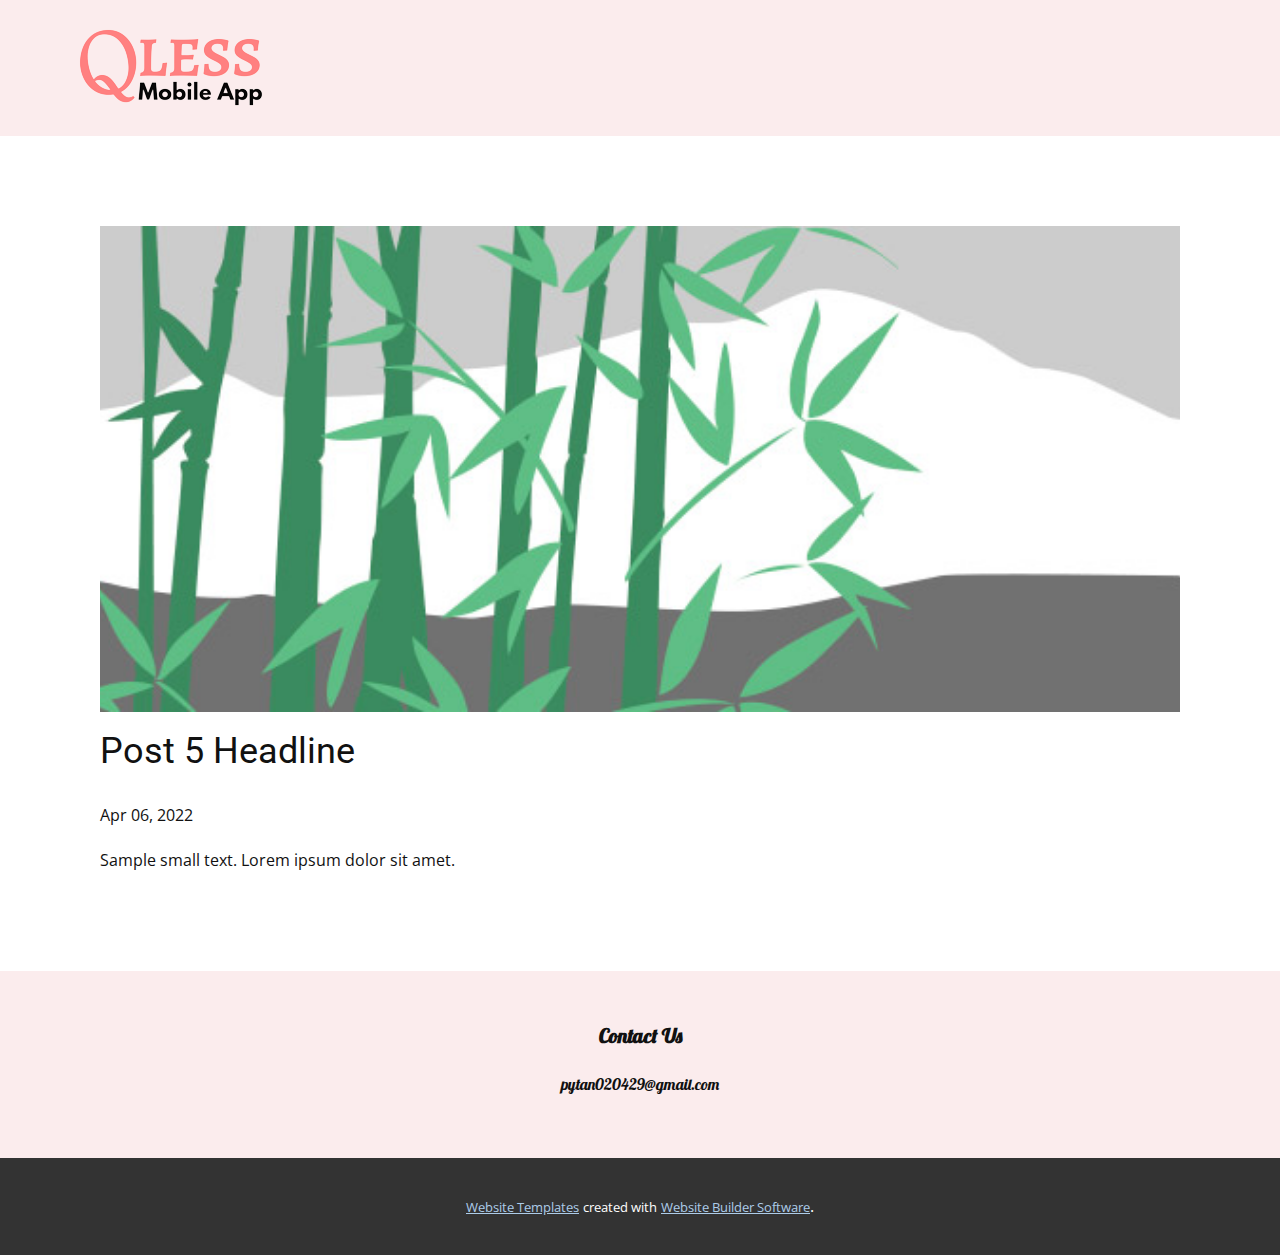
<file: blog/post-4.html>
<!doctype html>
<html style="font-size: 16px;"><head>
    <meta name="viewport" content="width=device-width, initial-scale=1.0">
    <meta charset="utf-8">
    <meta name="keywords" content="Post 1 Headline">
    <meta name="description" content="">
    <meta name="page_type" content="np-template-header-footer-from-plugin">
    <title>Post 5 Headline</title>
    <link rel="stylesheet" href="../nicepage.css" media="screen">
<link rel="stylesheet" href="../Post-Template.css" media="screen">
    <script class="u-script" type="text/javascript" src="../jquery.js" defer=""></script>
    <script class="u-script" type="text/javascript" src="../nicepage.js" defer=""></script>
    <meta name="generator" content="Nicepage 4.8.2, nicepage.com">
    <link id="u-theme-google-font" rel="stylesheet" href="https://fonts.googleapis.com/css?family=Roboto:100,100i,300,300i,400,400i,500,500i,700,700i,900,900i|Open+Sans:300,300i,400,400i,500,500i,600,600i,700,700i,800,800i">
    <link id="u-page-google-font" rel="stylesheet" href="https://fonts.googleapis.com/css?family=Lobster:400">
    
    
    <script type="application/ld+json">{
		"@context": "http://schema.org",
		"@type": "Organization",
		"name": "",
		"logo": "images/logo-removebg-preview.png"
}</script>
    <meta name="theme-color" content="#478ac9">
  </head>
  <body class="u-body u-xl-mode"><header class="u-clearfix u-header u-palette-2-light-3 u-header" id="sec-9e36"><div class="u-clearfix u-sheet u-sheet-1">
        <a href="https://nicepage.com" class="u-image u-logo u-image-1" data-image-width="213" data-image-height="88">
          <img src="../images/logo-removebg-preview.png" class="u-logo-image u-logo-image-1">
        </a>
      </div></header>
    <section class="u-align-center u-clearfix u-section-1" id="sec-426b">
      <div class="u-clearfix u-sheet u-valign-middle-md u-valign-middle-sm u-valign-middle-xs u-sheet-1"><!--post_details--><!--post_details_options_json--><!--{"source":""}--><!--/post_details_options_json--><!--blog_post-->
        <div class="u-container-style u-expanded-width u-post-details u-post-details-1">
          <div class="u-container-layout u-valign-middle u-container-layout-1"><!--blog_post_image-->
            <img alt="" class="u-blog-control u-expanded-width u-image u-image-default u-image-1" src="[data-uri]"><!--/blog_post_image--><!--blog_post_header-->
            <h2 class="u-blog-control u-text u-text-1">Post 5 Headline</h2><!--/blog_post_header--><!--blog_post_metadata-->
            <div class="u-blog-control u-metadata u-metadata-1"><!--blog_post_metadata_date-->
              <span class="u-meta-date u-meta-icon">Apr 06, 2022</span><!--/blog_post_metadata_date--><!--blog_post_metadata_category-->
              <!--/blog_post_metadata_category--><!--blog_post_metadata_comments-->
              <!--/blog_post_metadata_comments-->
            </div><!--/blog_post_metadata--><!--blog_post_content-->
            <div class="u-align-justify u-blog-control u-post-content u-text u-text-2 fr-view">
  Sample small text. Lorem ipsum dolor sit amet.
  </div><!--/blog_post_content-->
          </div>
        </div><!--/blog_post--><!--/post_details-->
      </div>
    </section>
    
    
    <footer class="u-align-center u-clearfix u-footer u-palette-2-light-3 u-footer" id="sec-9efe"><div class="u-clearfix u-sheet u-sheet-1">
        <p class="u-custom-font u-font-lobster u-large-text u-text u-text-variant u-text-1">Contact Us<span style="font-weight: 700;"></span>
        </p>
        <p class="u-custom-font u-font-lobster u-text u-text-2">pytan020429@gmail.com</p>
      </div></footer>
    <section class="u-backlink u-clearfix u-grey-80">
      <a class="u-link" href="https://nicepage.com/website-templates" target="_blank">
        <span>Website Templates</span>
      </a>
      <p class="u-text">
        <span>created with</span>
      </p>
      <a class="u-link" href="" target="_blank">
        <span>Website Builder Software</span>
      </a>. 
    </section>
  
</body></html>
</file>
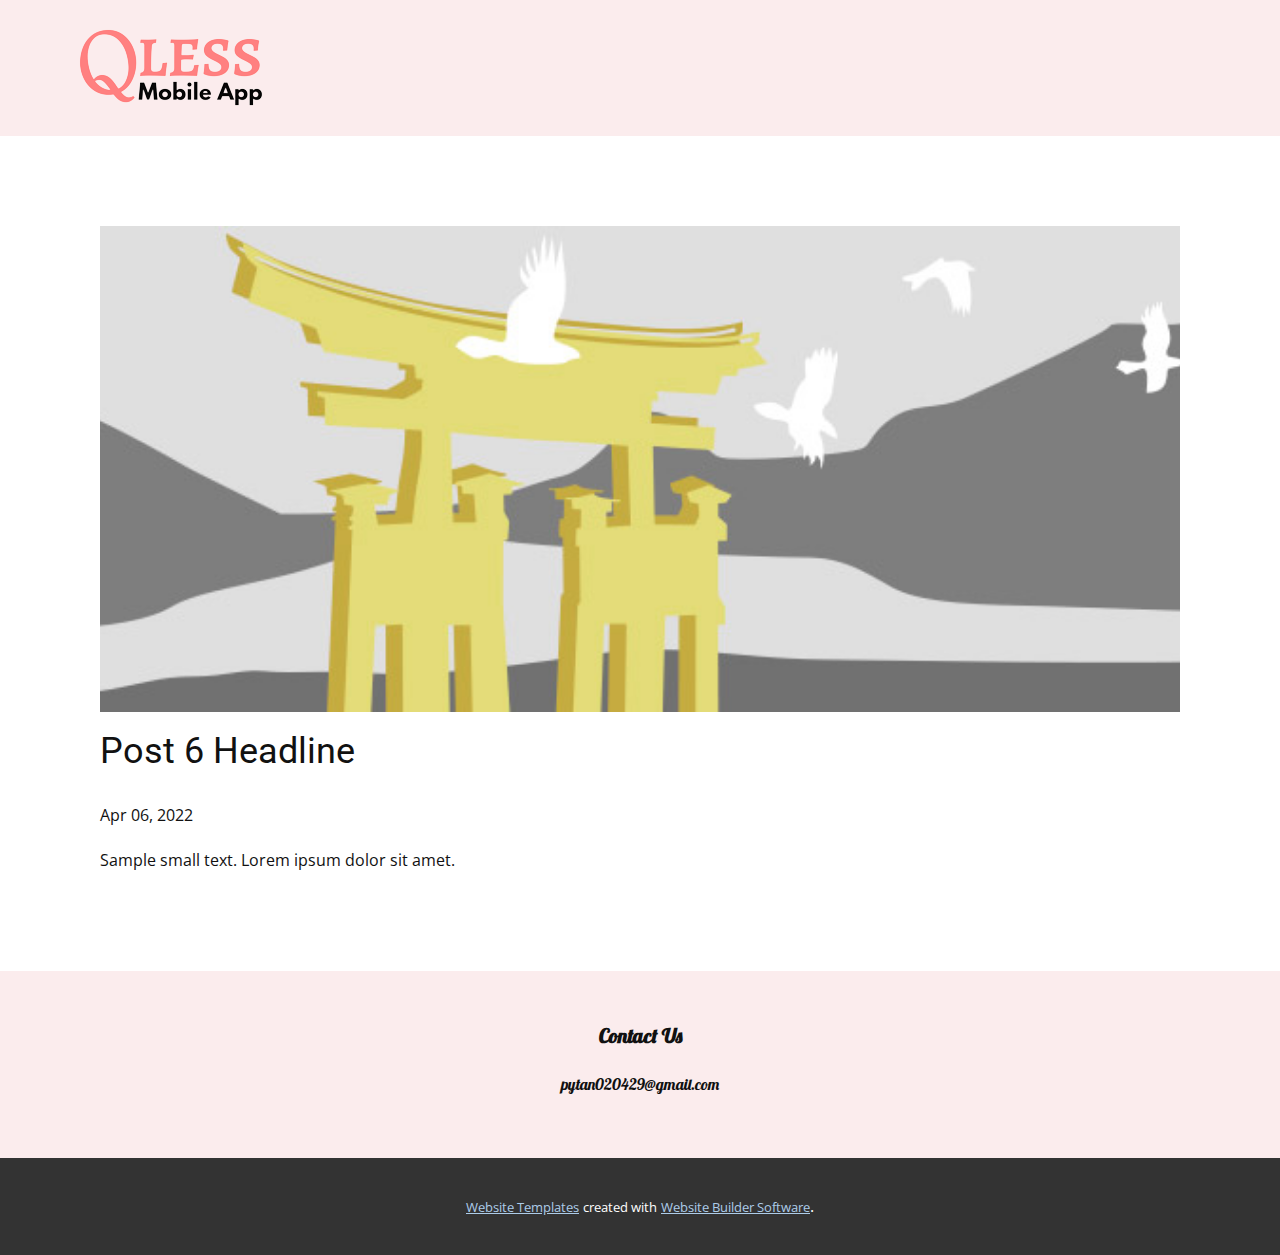
<file: blog/post-5.html>
<!doctype html>
<html style="font-size: 16px;"><head>
    <meta name="viewport" content="width=device-width, initial-scale=1.0">
    <meta charset="utf-8">
    <meta name="keywords" content="Post 1 Headline">
    <meta name="description" content="">
    <meta name="page_type" content="np-template-header-footer-from-plugin">
    <title>Post 6 Headline</title>
    <link rel="stylesheet" href="../nicepage.css" media="screen">
<link rel="stylesheet" href="../Post-Template.css" media="screen">
    <script class="u-script" type="text/javascript" src="../jquery.js" defer=""></script>
    <script class="u-script" type="text/javascript" src="../nicepage.js" defer=""></script>
    <meta name="generator" content="Nicepage 4.8.2, nicepage.com">
    <link id="u-theme-google-font" rel="stylesheet" href="https://fonts.googleapis.com/css?family=Roboto:100,100i,300,300i,400,400i,500,500i,700,700i,900,900i|Open+Sans:300,300i,400,400i,500,500i,600,600i,700,700i,800,800i">
    <link id="u-page-google-font" rel="stylesheet" href="https://fonts.googleapis.com/css?family=Lobster:400">
    
    
    <script type="application/ld+json">{
		"@context": "http://schema.org",
		"@type": "Organization",
		"name": "",
		"logo": "images/logo-removebg-preview.png"
}</script>
    <meta name="theme-color" content="#478ac9">
  </head>
  <body class="u-body u-xl-mode"><header class="u-clearfix u-header u-palette-2-light-3 u-header" id="sec-9e36"><div class="u-clearfix u-sheet u-sheet-1">
        <a href="https://nicepage.com" class="u-image u-logo u-image-1" data-image-width="213" data-image-height="88">
          <img src="../images/logo-removebg-preview.png" class="u-logo-image u-logo-image-1">
        </a>
      </div></header>
    <section class="u-align-center u-clearfix u-section-1" id="sec-426b">
      <div class="u-clearfix u-sheet u-valign-middle-md u-valign-middle-sm u-valign-middle-xs u-sheet-1"><!--post_details--><!--post_details_options_json--><!--{"source":""}--><!--/post_details_options_json--><!--blog_post-->
        <div class="u-container-style u-expanded-width u-post-details u-post-details-1">
          <div class="u-container-layout u-valign-middle u-container-layout-1"><!--blog_post_image-->
            <img alt="" class="u-blog-control u-expanded-width u-image u-image-default u-image-1" src="[data-uri]"><!--/blog_post_image--><!--blog_post_header-->
            <h2 class="u-blog-control u-text u-text-1">Post 6 Headline</h2><!--/blog_post_header--><!--blog_post_metadata-->
            <div class="u-blog-control u-metadata u-metadata-1"><!--blog_post_metadata_date-->
              <span class="u-meta-date u-meta-icon">Apr 06, 2022</span><!--/blog_post_metadata_date--><!--blog_post_metadata_category-->
              <!--/blog_post_metadata_category--><!--blog_post_metadata_comments-->
              <!--/blog_post_metadata_comments-->
            </div><!--/blog_post_metadata--><!--blog_post_content-->
            <div class="u-align-justify u-blog-control u-post-content u-text u-text-2 fr-view">
  Sample small text. Lorem ipsum dolor sit amet.
  </div><!--/blog_post_content-->
          </div>
        </div><!--/blog_post--><!--/post_details-->
      </div>
    </section>
    
    
    <footer class="u-align-center u-clearfix u-footer u-palette-2-light-3 u-footer" id="sec-9efe"><div class="u-clearfix u-sheet u-sheet-1">
        <p class="u-custom-font u-font-lobster u-large-text u-text u-text-variant u-text-1">Contact Us<span style="font-weight: 700;"></span>
        </p>
        <p class="u-custom-font u-font-lobster u-text u-text-2">pytan020429@gmail.com</p>
      </div></footer>
    <section class="u-backlink u-clearfix u-grey-80">
      <a class="u-link" href="https://nicepage.com/website-templates" target="_blank">
        <span>Website Templates</span>
      </a>
      <p class="u-text">
        <span>created with</span>
      </p>
      <a class="u-link" href="" target="_blank">
        <span>Website Builder Software</span>
      </a>. 
    </section>
  
</body></html>
</file>
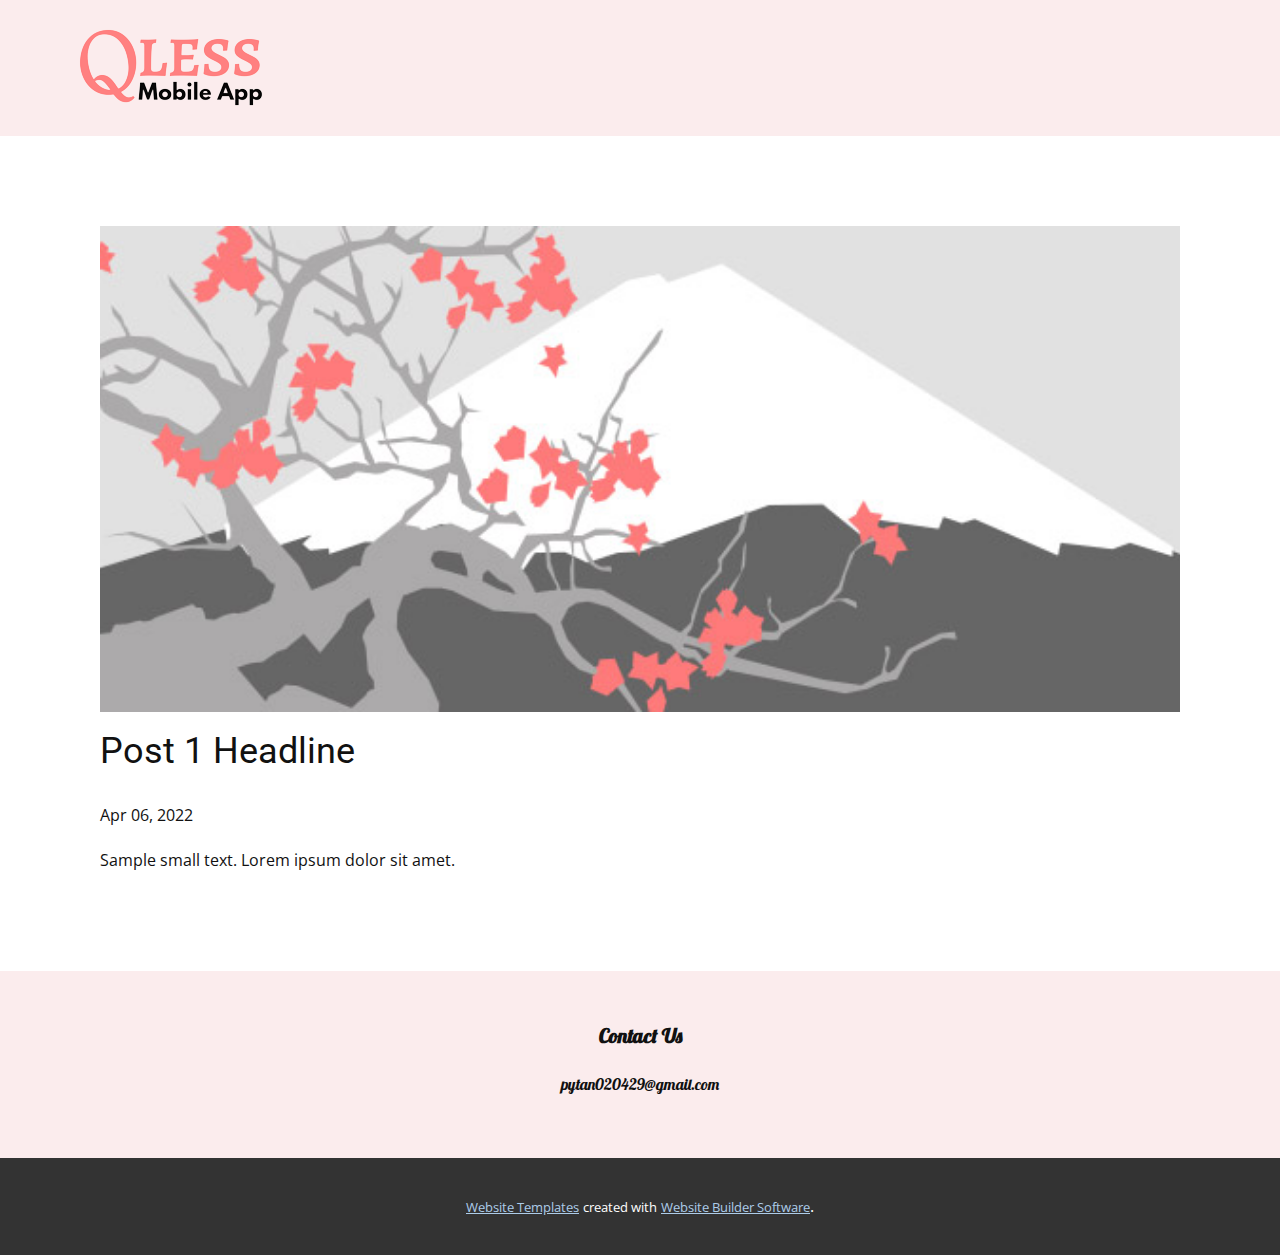
<file: blog/post.html>
<!doctype html>
<html style="font-size: 16px;"><head>
    <meta name="viewport" content="width=device-width, initial-scale=1.0">
    <meta charset="utf-8">
    <meta name="keywords" content="Post 1 Headline">
    <meta name="description" content="">
    <meta name="page_type" content="np-template-header-footer-from-plugin">
    <title>Post 1 Headline</title>
    <link rel="stylesheet" href="../nicepage.css" media="screen">
<link rel="stylesheet" href="../Post-Template.css" media="screen">
    <script class="u-script" type="text/javascript" src="../jquery.js" defer=""></script>
    <script class="u-script" type="text/javascript" src="../nicepage.js" defer=""></script>
    <meta name="generator" content="Nicepage 4.8.2, nicepage.com">
    <link id="u-theme-google-font" rel="stylesheet" href="https://fonts.googleapis.com/css?family=Roboto:100,100i,300,300i,400,400i,500,500i,700,700i,900,900i|Open+Sans:300,300i,400,400i,500,500i,600,600i,700,700i,800,800i">
    <link id="u-page-google-font" rel="stylesheet" href="https://fonts.googleapis.com/css?family=Lobster:400">
    
    
    <script type="application/ld+json">{
		"@context": "http://schema.org",
		"@type": "Organization",
		"name": "",
		"logo": "images/logo-removebg-preview.png"
}</script>
    <meta name="theme-color" content="#478ac9">
  </head>
  <body class="u-body u-xl-mode"><header class="u-clearfix u-header u-palette-2-light-3 u-header" id="sec-9e36"><div class="u-clearfix u-sheet u-sheet-1">
        <a href="https://nicepage.com" class="u-image u-logo u-image-1" data-image-width="213" data-image-height="88">
          <img src="../images/logo-removebg-preview.png" class="u-logo-image u-logo-image-1">
        </a>
      </div></header>
    <section class="u-align-center u-clearfix u-section-1" id="sec-426b">
      <div class="u-clearfix u-sheet u-valign-middle-md u-valign-middle-sm u-valign-middle-xs u-sheet-1"><!--post_details--><!--post_details_options_json--><!--{"source":""}--><!--/post_details_options_json--><!--blog_post-->
        <div class="u-container-style u-expanded-width u-post-details u-post-details-1">
          <div class="u-container-layout u-valign-middle u-container-layout-1"><!--blog_post_image-->
            <img alt="" class="u-blog-control u-expanded-width u-image u-image-default u-image-1" src="[data-uri]"><!--/blog_post_image--><!--blog_post_header-->
            <h2 class="u-blog-control u-text u-text-1">Post 1 Headline</h2><!--/blog_post_header--><!--blog_post_metadata-->
            <div class="u-blog-control u-metadata u-metadata-1"><!--blog_post_metadata_date-->
              <span class="u-meta-date u-meta-icon">Apr 06, 2022</span><!--/blog_post_metadata_date--><!--blog_post_metadata_category-->
              <!--/blog_post_metadata_category--><!--blog_post_metadata_comments-->
              <!--/blog_post_metadata_comments-->
            </div><!--/blog_post_metadata--><!--blog_post_content-->
            <div class="u-align-justify u-blog-control u-post-content u-text u-text-2 fr-view">
  Sample small text. Lorem ipsum dolor sit amet.
  </div><!--/blog_post_content-->
          </div>
        </div><!--/blog_post--><!--/post_details-->
      </div>
    </section>
    
    
    <footer class="u-align-center u-clearfix u-footer u-palette-2-light-3 u-footer" id="sec-9efe"><div class="u-clearfix u-sheet u-sheet-1">
        <p class="u-custom-font u-font-lobster u-large-text u-text u-text-variant u-text-1">Contact Us<span style="font-weight: 700;"></span>
        </p>
        <p class="u-custom-font u-font-lobster u-text u-text-2">pytan020429@gmail.com</p>
      </div></footer>
    <section class="u-backlink u-clearfix u-grey-80">
      <a class="u-link" href="https://nicepage.com/website-templates" target="_blank">
        <span>Website Templates</span>
      </a>
      <p class="u-text">
        <span>created with</span>
      </p>
      <a class="u-link" href="" target="_blank">
        <span>Website Builder Software</span>
      </a>. 
    </section>
  
</body></html>
</file>
